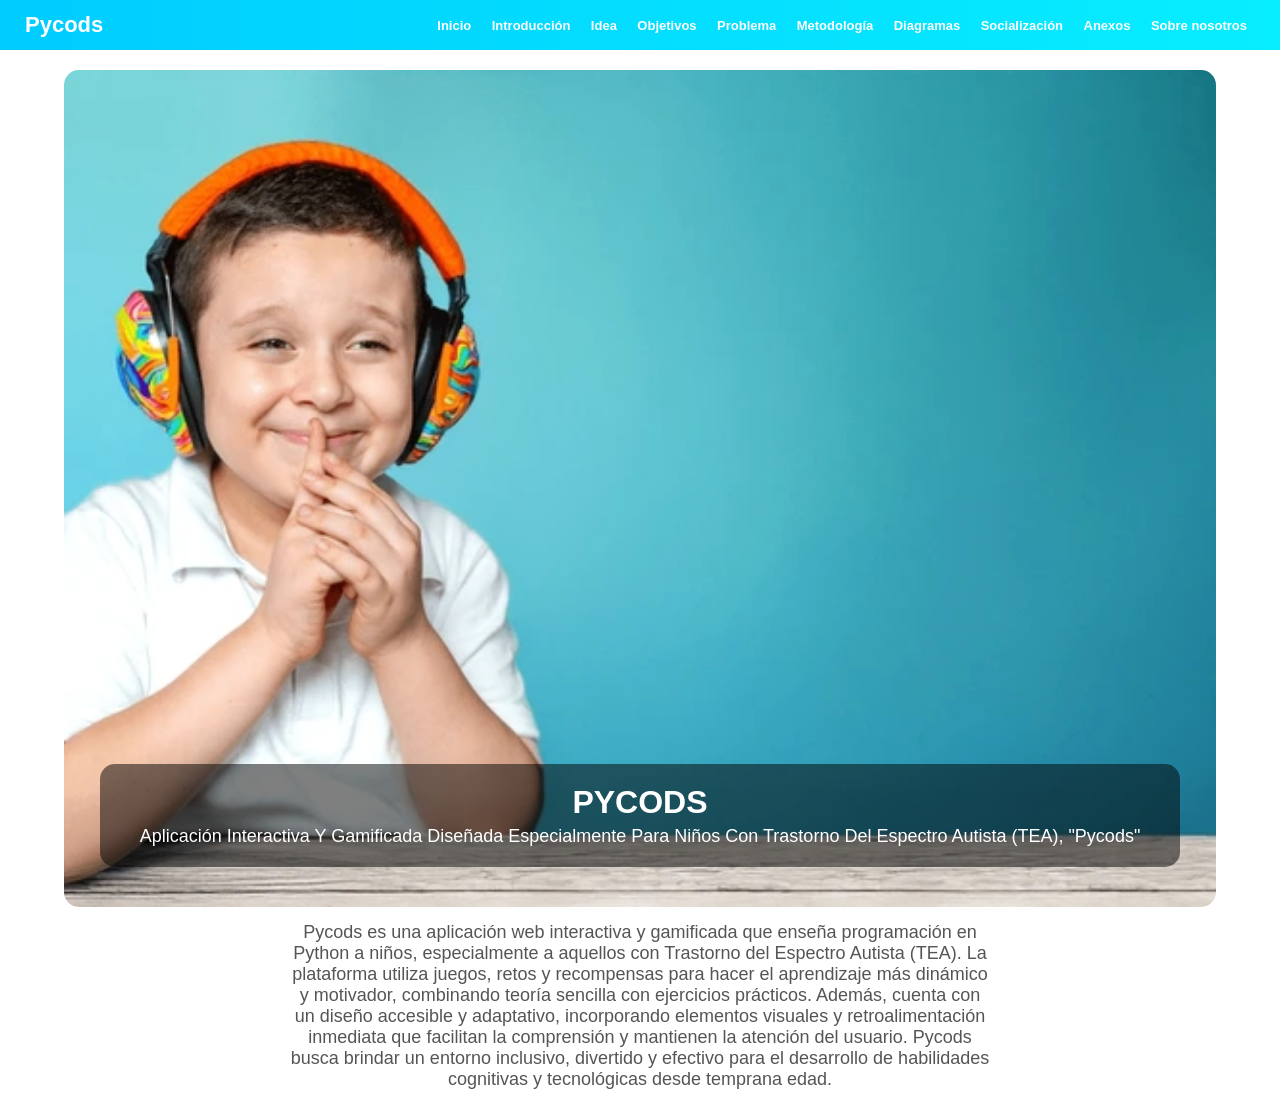
<file: index.html>
<!DOCTYPE html>
<html lang="es">
<head>
    <meta charset="UTF-8">
    <title>Pycods - Actores</title>
    <link rel="stylesheet" href="style.css">
</head>

<body>

<!-- NAVBAR -->
<header class="navbar">
    <div class="logo">Pycods</div>
    <nav class="menu">
        <a href="index.html">Inicio</a>
        <a href="introduccion.html">Introducción</a>
        <a href="ideainv.html">Idea</a>
        <a href="objetivos.html">Objetivos</a>
        <a href="problema.html">Problema</a>
        <a href="metodologia.html">Metodología</a>
        <a href="diagramas.html">Diagramas</a>
        <a href="socializacion.html">Socialización</a>
        <a href="anexos.html">Anexos</a>
        <a href="sobre.html">Sobre nosotros</a>
    </nav>
</header>

<!-- BANNER PRINCIPAL -->
<section class="banner">
    <img src="niños.png" class="img-banner">
    <div class="texto-banner">
        <h1>PYCODS</h1>
        <p>Aplicación Interactiva Y Gamificada Diseñada Especialmente Para Niños Con
            Trastorno Del Espectro Autista (TEA), "Pycods"
        </p>
    </div>
</section>

<!-- TEXTO INFERIOR -->
<section class="descripcion">
    <p>
        Pycods es una aplicación web interactiva y gamificada que enseña programación en Python a niños, especialmente a aquellos con Trastorno del Espectro Autista (TEA). La plataforma utiliza juegos, retos y recompensas para hacer el aprendizaje más dinámico y motivador, combinando teoría sencilla con ejercicios prácticos.
        Además, cuenta con un diseño accesible y adaptativo, incorporando elementos visuales y retroalimentación inmediata que facilitan la comprensión y mantienen la atención del usuario. Pycods busca brindar un entorno inclusivo, divertido y efectivo para el desarrollo de habilidades cognitivas y tecnológicas desde temprana edad.
    </p>
</section>

</body>
</html>
</file>
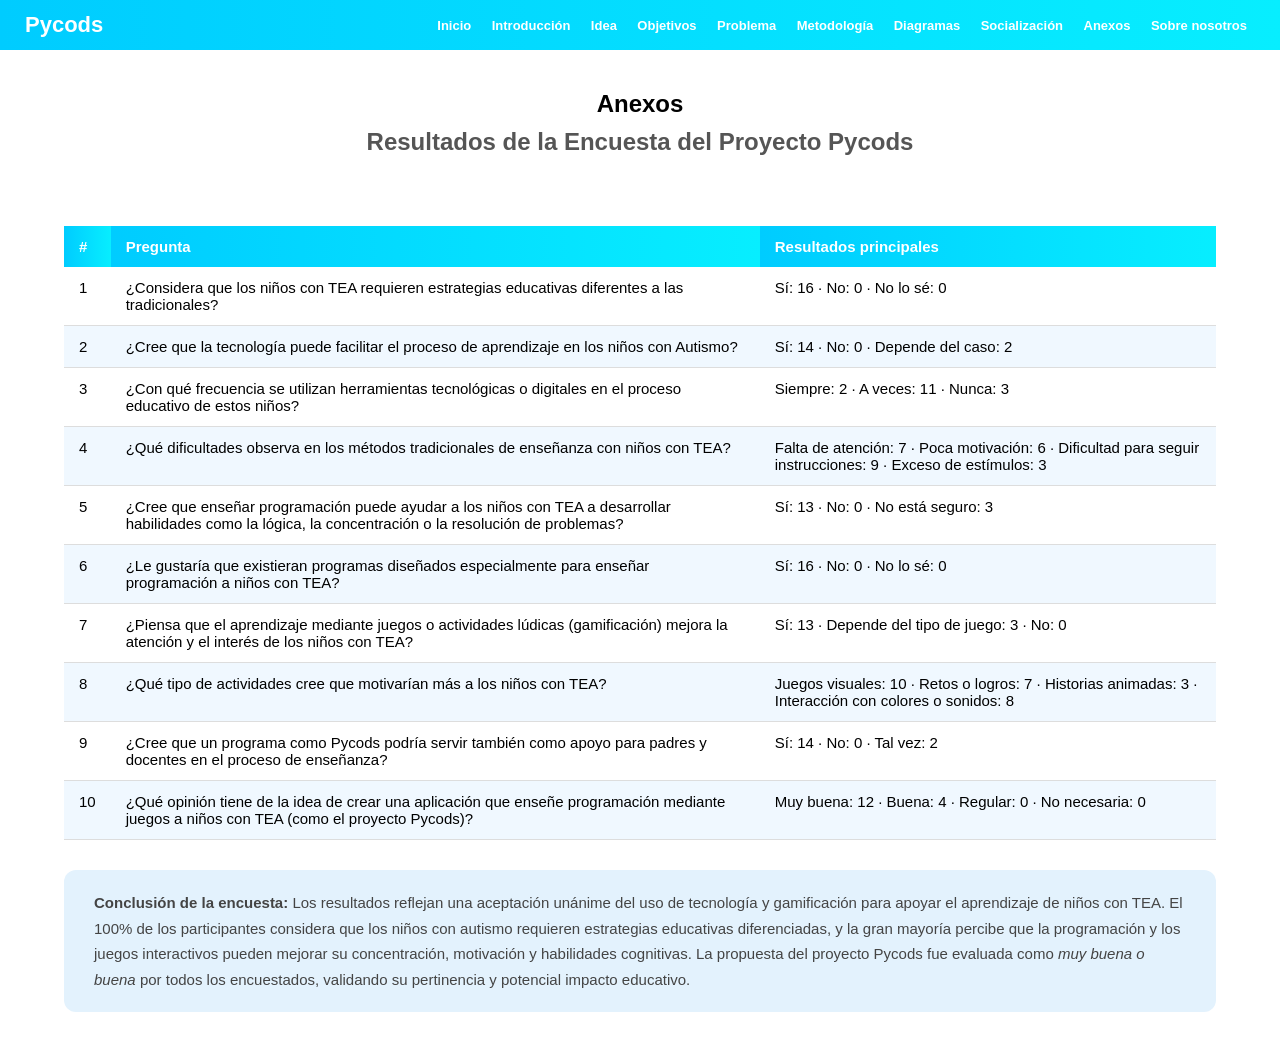
<file: anexos.html>
<!DOCTYPE html>
<html lang="es">
<head>
<meta charset="UTF-8">
<title>Anexos - Pycods</title>
<link rel="stylesheet" href="style.css">
<style>
    .tabla-encuesta {
        width: 90%;
        margin: 30px auto;
        border-collapse: collapse;
        font-size: 15px;
    }
    .tabla-encuesta th {
        background: linear-gradient(90deg, #00ccff, #07eeff);
        color: white;
        padding: 12px 15px;
        text-align: left;
    }
    .tabla-encuesta td {
        padding: 12px 15px;
        border-bottom: 1px solid #ddd;
        vertical-align: top;
    }
    .tabla-encuesta tr:nth-child(even) {
        background: #f0f8ff;
    }
    .tabla-encuesta tr:hover {
        background: #e3f2fd;
    }
    .conclusion-encuesta {
        width: 90%;
        margin: 20px auto 40px;
        background: #e3f2fd;
        border-radius: 12px;
        padding: 20px 30px;
        font-size: 15px;
        color: #444;
        line-height: 1.7;
    }
</style>
</head>

<body>

<header class="navbar">
    <div class="logo">Pycods</div>
    <nav class="menu">
        <a href="index.html">Inicio</a>
        <a href="introduccion.html">Introducción</a>
        <a href="ideainv.html">Idea</a>
        <a href="objetivos.html">Objetivos</a>
        <a href="problema.html">Problema</a>
        <a href="metodologia.html">Metodología</a>
        <a href="diagramas.html">Diagramas</a>
        <a href="socializacion.html">Socialización</a>
        <a href="anexos.html">Anexos</a>
        <a href="sobre.html">Sobre nosotros</a>
    </nav>
</header>

<section class="contenido">
    <h1>Anexos</h1>
    <h2 style="margin-top:10px; color:#555;">Resultados de la Encuesta del Proyecto Pycods</h2>
</section>

<table class="tabla-encuesta">
    <thead>
        <tr>
            <th>#</th>
            <th>Pregunta</th>
            <th>Resultados principales</th>
        </tr>
    </thead>
    <tbody>
        <tr>
            <td>1</td>
            <td>¿Considera que los niños con TEA requieren estrategias educativas diferentes a las tradicionales?</td>
            <td>Sí: 16 · No: 0 · No lo sé: 0</td>
        </tr>
        <tr>
            <td>2</td>
            <td>¿Cree que la tecnología puede facilitar el proceso de aprendizaje en los niños con Autismo?</td>
            <td>Sí: 14 · No: 0 · Depende del caso: 2</td>
        </tr>
        <tr>
            <td>3</td>
            <td>¿Con qué frecuencia se utilizan herramientas tecnológicas o digitales en el proceso educativo de estos niños?</td>
            <td>Siempre: 2 · A veces: 11 · Nunca: 3</td>
        </tr>
        <tr>
            <td>4</td>
            <td>¿Qué dificultades observa en los métodos tradicionales de enseñanza con niños con TEA?</td>
            <td>Falta de atención: 7 · Poca motivación: 6 · Dificultad para seguir instrucciones: 9 · Exceso de estímulos: 3</td>
        </tr>
        <tr>
            <td>5</td>
            <td>¿Cree que enseñar programación puede ayudar a los niños con TEA a desarrollar habilidades como la lógica, la concentración o la resolución de problemas?</td>
            <td>Sí: 13 · No: 0 · No está seguro: 3</td>
        </tr>
        <tr>
            <td>6</td>
            <td>¿Le gustaría que existieran programas diseñados especialmente para enseñar programación a niños con TEA?</td>
            <td>Sí: 16 · No: 0 · No lo sé: 0</td>
        </tr>
        <tr>
            <td>7</td>
            <td>¿Piensa que el aprendizaje mediante juegos o actividades lúdicas (gamificación) mejora la atención y el interés de los niños con TEA?</td>
            <td>Sí: 13 · Depende del tipo de juego: 3 · No: 0</td>
        </tr>
        <tr>
            <td>8</td>
            <td>¿Qué tipo de actividades cree que motivarían más a los niños con TEA?</td>
            <td>Juegos visuales: 10 · Retos o logros: 7 · Historias animadas: 3 · Interacción con colores o sonidos: 8</td>
        </tr>
        <tr>
            <td>9</td>
            <td>¿Cree que un programa como Pycods podría servir también como apoyo para padres y docentes en el proceso de enseñanza?</td>
            <td>Sí: 14 · No: 0 · Tal vez: 2</td>
        </tr>
        <tr>
            <td>10</td>
            <td>¿Qué opinión tiene de la idea de crear una aplicación que enseñe programación mediante juegos a niños con TEA (como el proyecto Pycods)?</td>
            <td>Muy buena: 12 · Buena: 4 · Regular: 0 · No necesaria: 0</td>
        </tr>
    </tbody>
</table>

<div class="conclusion-encuesta">
    <strong>Conclusión de la encuesta:</strong> Los resultados reflejan una aceptación unánime del uso de tecnología y gamificación para apoyar el aprendizaje de niños con TEA. El 100% de los participantes considera que los niños con autismo requieren estrategias educativas diferenciadas, y la gran mayoría percibe que la programación y los juegos interactivos pueden mejorar su concentración, motivación y habilidades cognitivas. La propuesta del proyecto Pycods fue evaluada como <em>muy buena o buena</em> por todos los encuestados, validando su pertinencia y potencial impacto educativo.
</div>

</body>
</html>
</file>
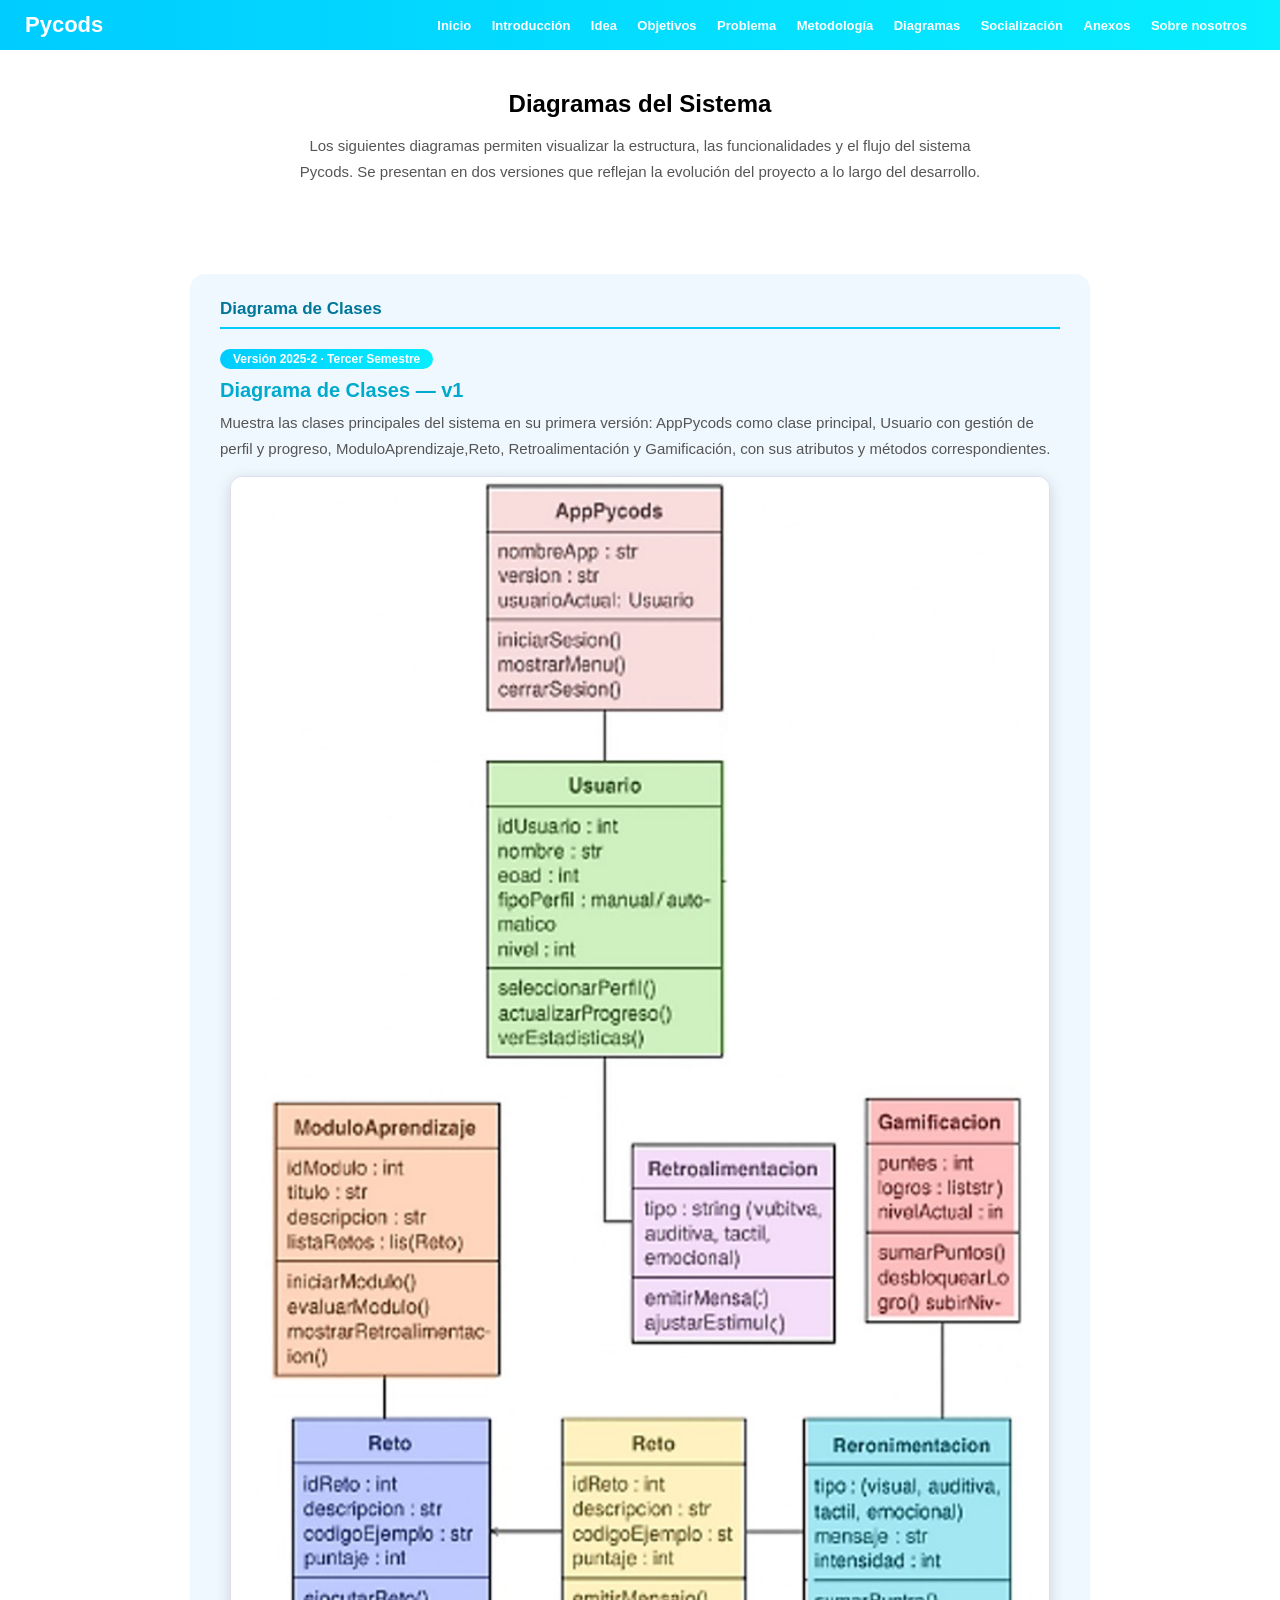
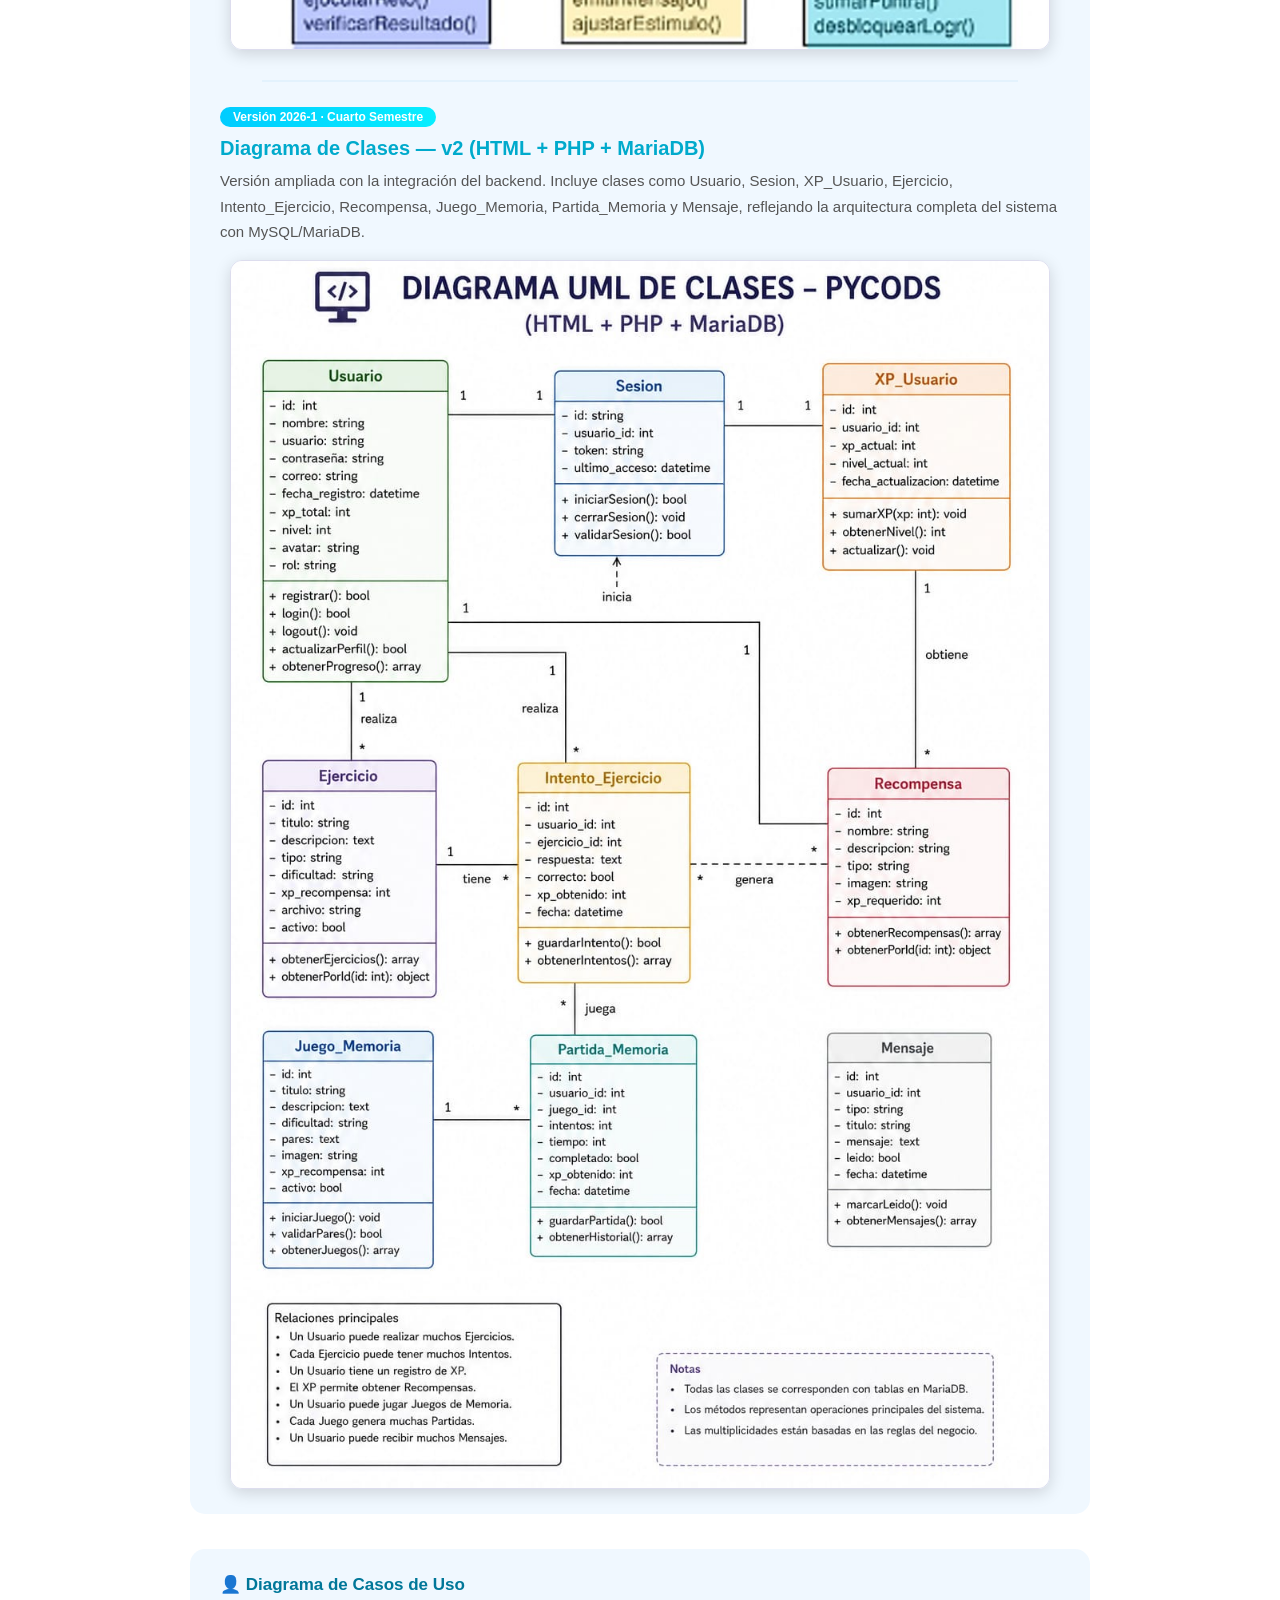
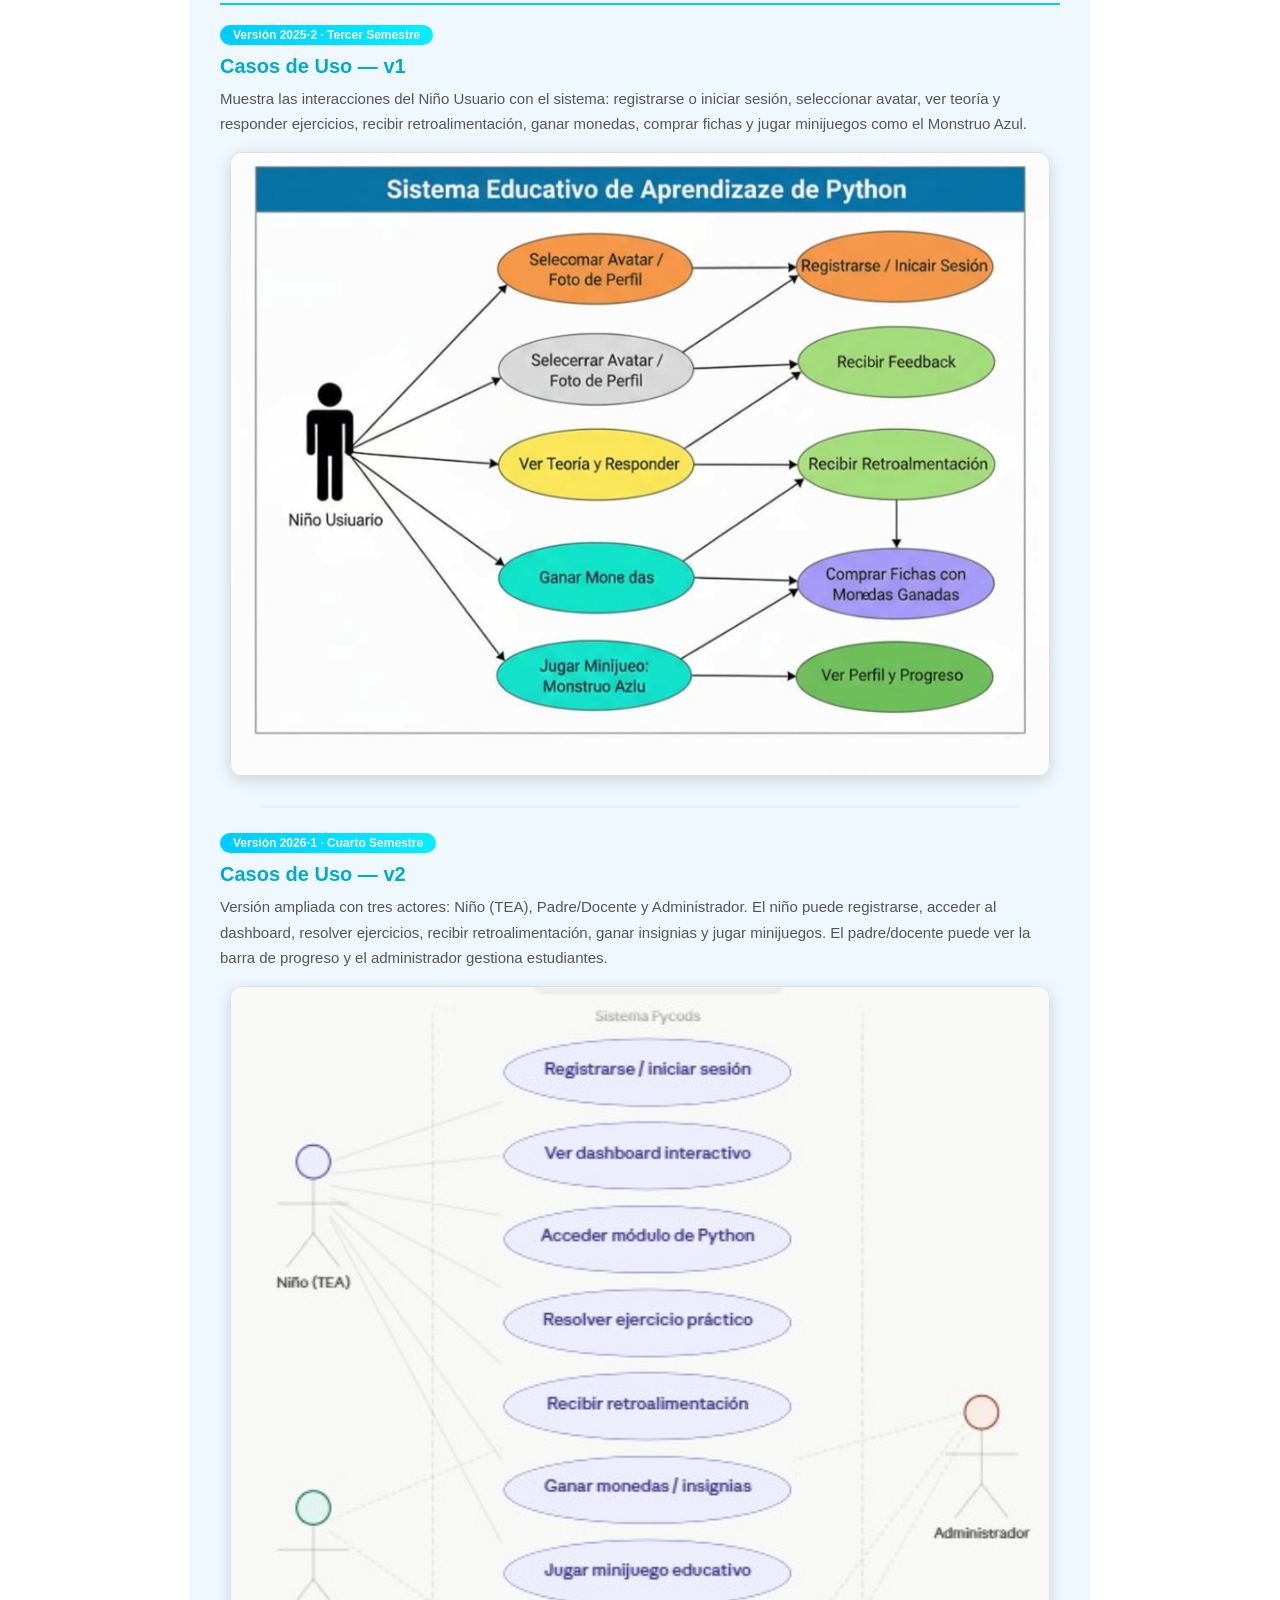
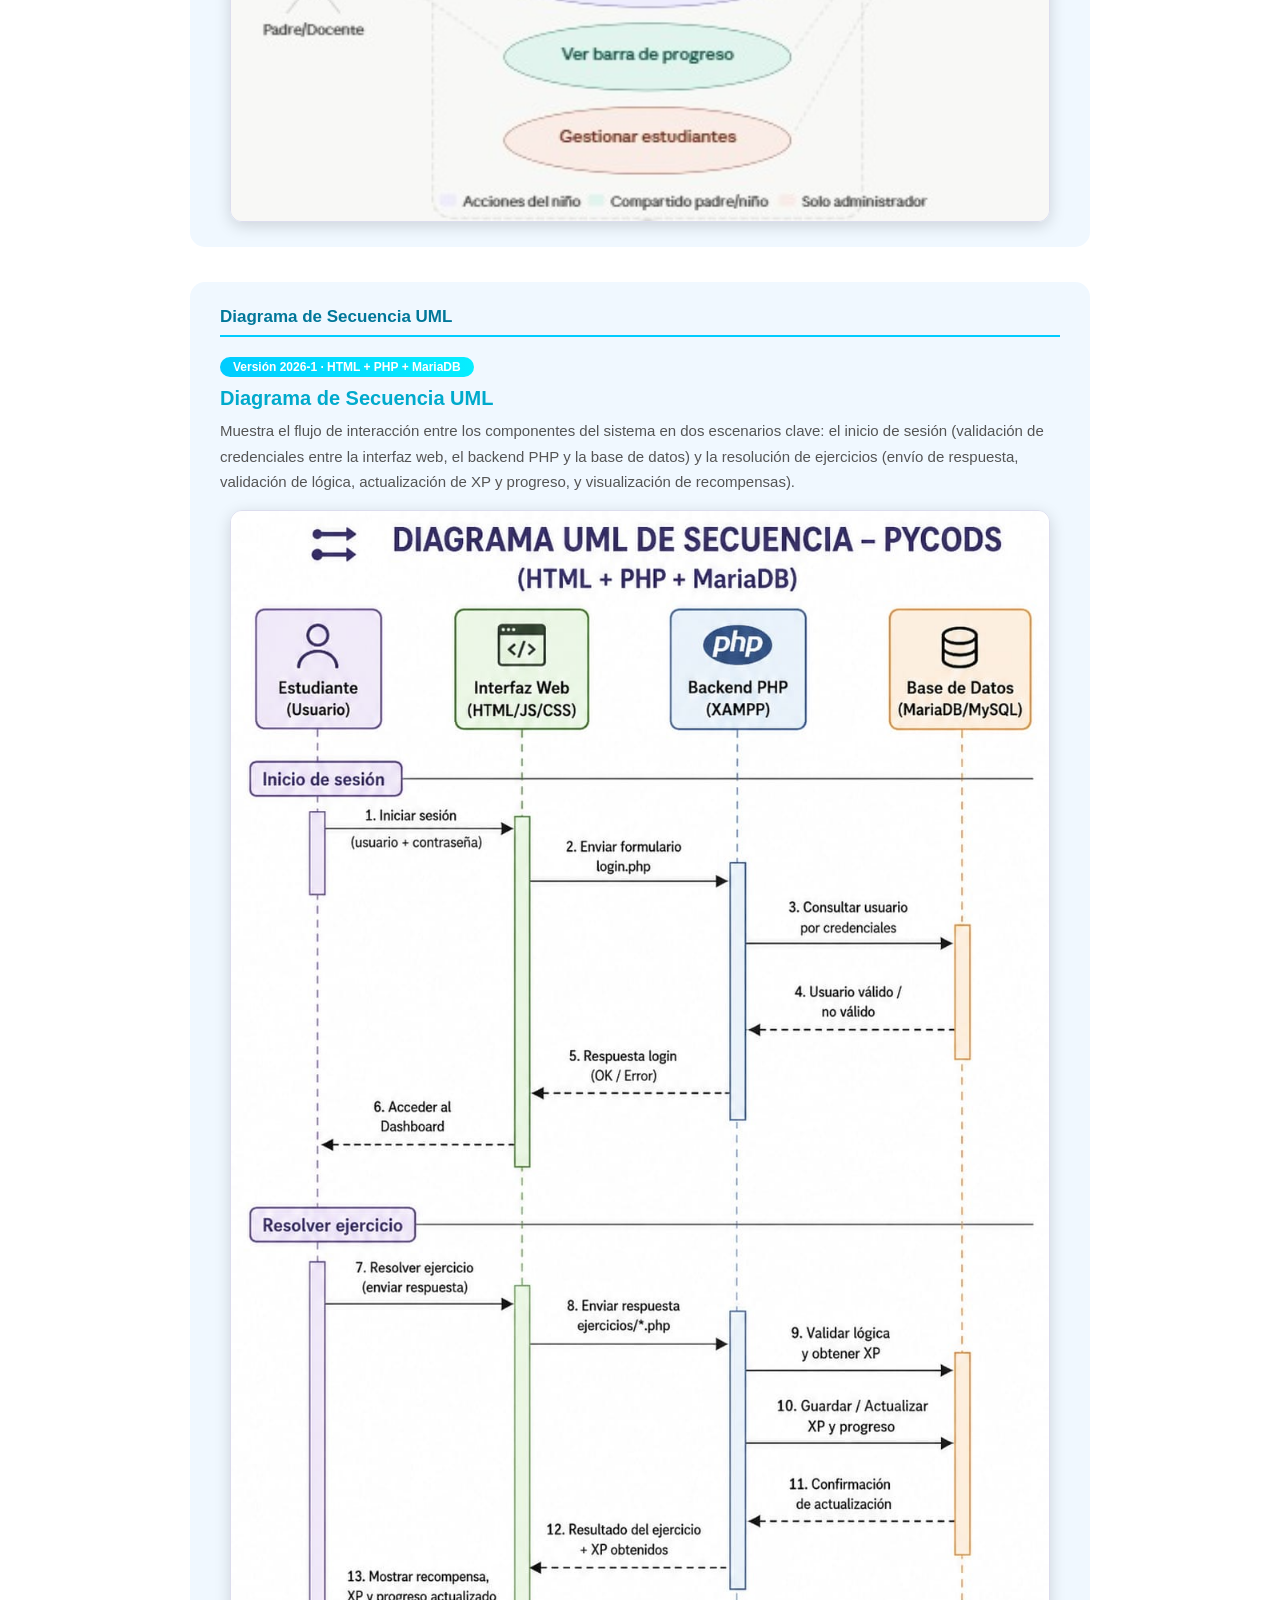
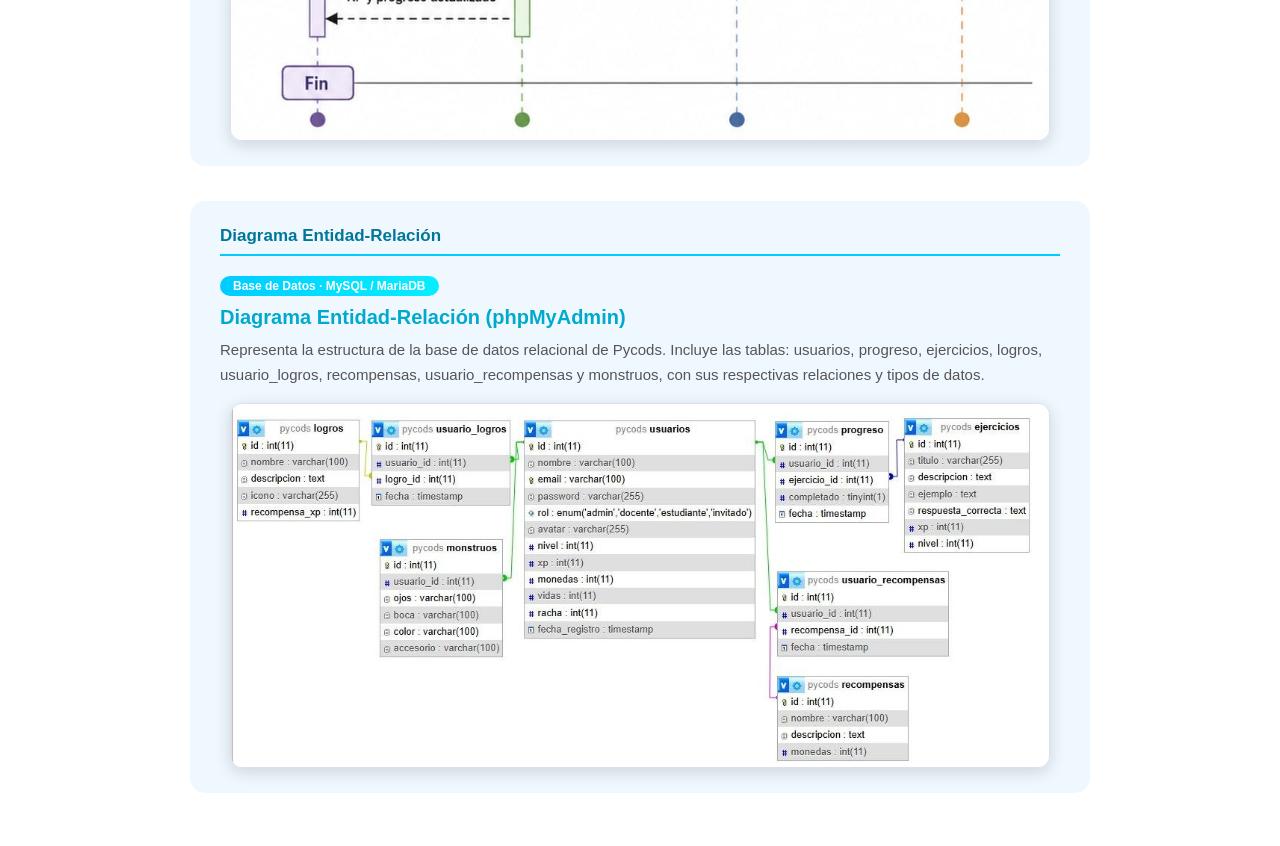
<file: diagramas.html>
<!DOCTYPE html>
<html lang="es">
<head>
<meta charset="UTF-8">
<title>Diagramas - Pycods</title>
<link rel="stylesheet" href="style.css">
<style>
    .seccion-diagrama {
        width: 90%;
        max-width: 900px;
        margin: 40px auto;
    }
    .seccion-diagrama h2 {
        color: #00aacc;
        font-size: 20px;
        margin-bottom: 8px;
    }
    .seccion-diagrama p {
        color: #555;
        font-size: 15px;
        line-height: 1.7;
        margin-bottom: 15px;
    }
    .badge-version {
        display: inline-block;
        background: linear-gradient(90deg, #00ccff, #07eeff);
        color: white;
        font-size: 12px;
        font-weight: bold;
        padding: 3px 13px;
        border-radius: 20px;
        margin-bottom: 10px;
    }
    .img-diagrama {
        display: block;
        width: 100%;
        max-width: 820px;
        margin: 10px auto 0;
        border-radius: 12px;
        box-shadow: 0 4px 16px rgba(0,0,0,0.15);
        border: 1px solid #dde;
    }
    .separador {
        width: 90%;
        max-width: 900px;
        margin: 10px auto;
        border: none;
        border-top: 2px solid #e3f2fd;
    }
    .grupo-version {
        background: #f0f8ff;
        border-radius: 15px;
        padding: 25px 30px;
        width: 90%;
        max-width: 900px;
        margin: 35px auto;
    }
    .grupo-version h3 {
        color: #007799;
        font-size: 17px;
        margin-bottom: 20px;
        border-bottom: 2px solid #00ccff;
        padding-bottom: 8px;
    }
</style>
</head>

<body>

<header class="navbar">
    <div class="logo">Pycods</div>
    <nav class="menu">
        <a href="index.html">Inicio</a>
        <a href="introduccion.html">Introducción</a>
        <a href="ideainv.html">Idea</a>
        <a href="objetivos.html">Objetivos</a>
        <a href="problema.html">Problema</a>
        <a href="metodologia.html">Metodología</a>
        <a href="diagramas.html">Diagramas</a>
        <a href="socializacion.html">Socialización</a>
        <a href="anexos.html">Anexos</a>
        <a href="sobre.html">Sobre nosotros</a>
    </nav>
</header>

<section class="contenido">
    <h1>Diagramas del Sistema</h1>
    <p style="max-width:700px; margin:15px auto; color:#555; font-size:15px; line-height:1.7;">
        Los siguientes diagramas permiten visualizar la estructura, las funcionalidades y el flujo del sistema Pycods. Se presentan en dos versiones que reflejan la evolución del proyecto a lo largo del desarrollo.
    </p>
</section>

<!-- DIAGRAMA DE CLASES -->
<div class="grupo-version">
    <h3>Diagrama de Clases</h3>

    <div class="seccion-diagrama" style="width:100%; margin: 0 0 30px 0;">
        <span class="badge-version">Versión 2025-2 · Tercer Semestre</span>
        <h2>Diagrama de Clases — v1</h2>
        <p>
            Muestra las clases principales del sistema en su primera versión: AppPycods como clase principal, Usuario con gestión de perfil y progreso, ModuloAprendizaje,Reto, Retroalimentación y Gamificación, con sus atributos y métodos correspondientes.
        </p>
        <img src="diagramaclasesv1.jpg" class="img-diagrama" alt="Diagrama de clases Pycods versión 2025-2">
    </div>

    <hr class="separador">

    <div class="seccion-diagrama" style="width:100%; margin: 25px 0 0 0;">
        <span class="badge-version">Versión 2026-1 · Cuarto Semestre</span>
        <h2>Diagrama de Clases — v2 (HTML + PHP + MariaDB)</h2>
        <p>
            Versión ampliada con la integración del backend. Incluye clases como Usuario, Sesion, XP_Usuario, Ejercicio, Intento_Ejercicio, Recompensa, Juego_Memoria, Partida_Memoria y Mensaje, reflejando la arquitectura completa del sistema con MySQL/MariaDB.
        </p>
        <img src="diagramaclasesv2.jpg" class="img-diagrama" alt="Diagrama de clases Pycods versión 2026-1">
    </div>
</div>

<!-- DIAGRAMA DE CASOS DE USO -->
<div class="grupo-version">
    <h3>👤 Diagrama de Casos de Uso</h3>

    <div class="seccion-diagrama" style="width:100%; margin: 0 0 30px 0;">
        <span class="badge-version">Versión 2025-2 · Tercer Semestre</span>
        <h2>Casos de Uso — v1</h2>
        <p>
            Muestra las interacciones del Niño Usuario con el sistema: registrarse o iniciar sesión, seleccionar avatar, ver teoría y responder ejercicios, recibir retroalimentación, ganar monedas, comprar fichas y jugar minijuegos como el Monstruo Azul.
        </p>
        <img src="diagramacasosv1.jpg" class="img-diagrama" alt="Diagrama de casos de uso Pycods versión 2025-2">
    </div>

    <hr class="separador">

    <div class="seccion-diagrama" style="width:100%; margin: 25px 0 0 0;">
        <span class="badge-version">Versión 2026-1 · Cuarto Semestre</span>
        <h2>Casos de Uso — v2</h2>
        <p>
            Versión ampliada con tres actores: Niño (TEA), Padre/Docente y Administrador. El niño puede registrarse, acceder al dashboard, resolver ejercicios, recibir retroalimentación, ganar insignias y jugar minijuegos. El padre/docente puede ver la barra de progreso y el administrador gestiona estudiantes.
        </p>
        <img src="diagramausosv2.jpg" class="img-diagrama" alt="Diagrama de casos de uso Pycods versión 2026-1">
    </div>
</div>

<!-- DIAGRAMA DE SECUENCIA -->
<div class="grupo-version">
    <h3>Diagrama de Secuencia UML</h3>

    <div class="seccion-diagrama" style="width:100%; margin: 0;">
        <span class="badge-version">Versión 2026-1 · HTML + PHP + MariaDB</span>
        <h2>Diagrama de Secuencia UML</h2>
        <p>
            Muestra el flujo de interacción entre los componentes del sistema en dos escenarios clave: el inicio de sesión (validación de credenciales entre la interfaz web, el backend PHP y la base de datos) y la resolución de ejercicios (envío de respuesta, validación de lógica, actualización de XP y progreso, y visualización de recompensas).
        </p>
        <img src="diagramauml.jpg" class="img-diagrama" alt="Diagrama de secuencia UML Pycods">
    </div>
</div>

<!-- DIAGRAMA ER -->
<div class="grupo-version">
    <h3>Diagrama Entidad-Relación</h3>

    <div class="seccion-diagrama" style="width:100%; margin: 0;">
        <span class="badge-version">Base de Datos · MySQL / MariaDB</span>
        <h2>Diagrama Entidad-Relación (phpMyAdmin)</h2>
        <p>
            Representa la estructura de la base de datos relacional de Pycods. Incluye las tablas: usuarios, progreso, ejercicios, logros, usuario_logros, recompensas, usuario_recompensas y monstruos, con sus respectivas relaciones y tipos de datos.
        </p>
        <img src="diagrama_er.png" class="img-diagrama" alt="Diagrama Entidad-Relación Pycods phpMyAdmin">
    </div>
</div>

<br>

</body>
</html>
</file>
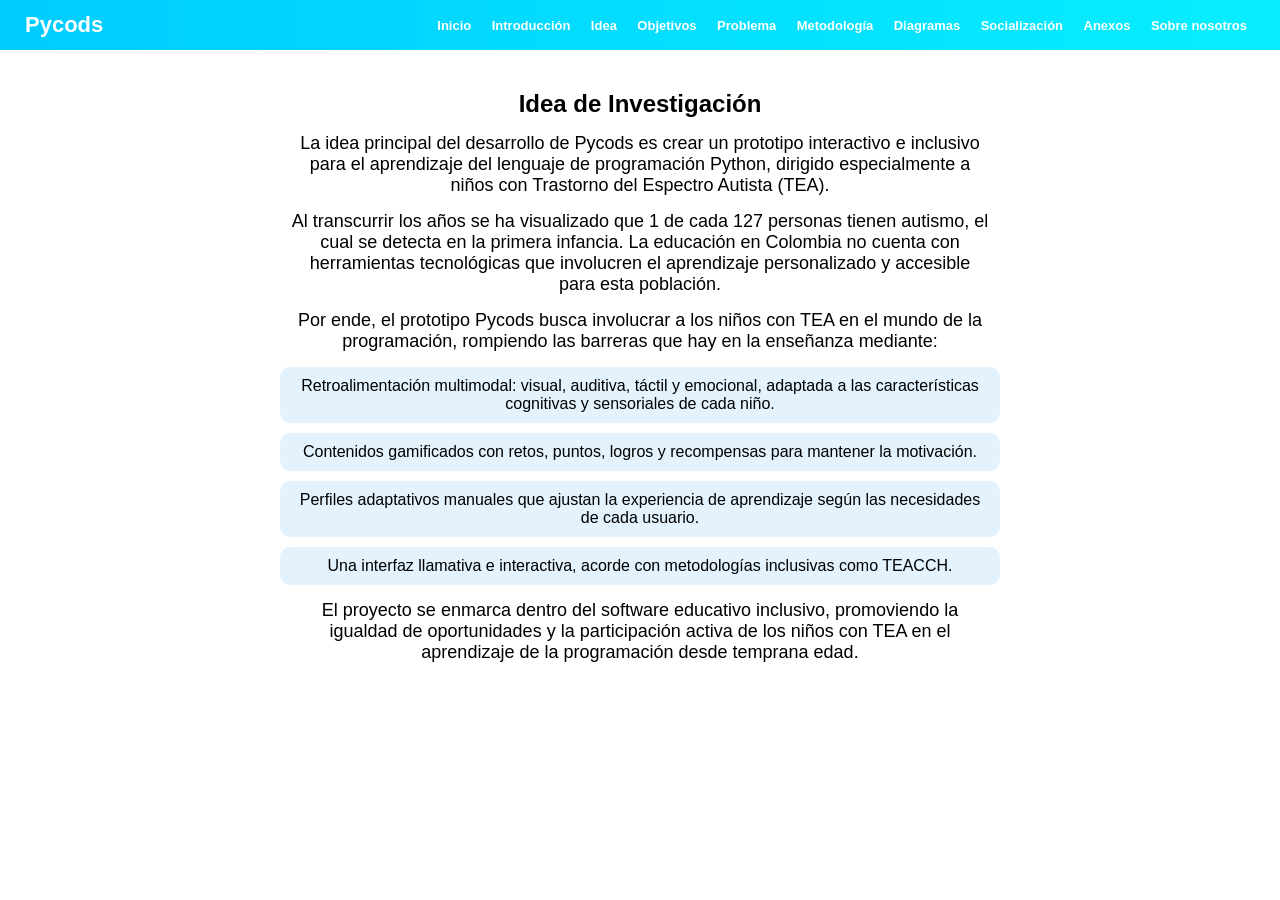
<file: ideainv.html>
<!DOCTYPE html>
<html lang="es">
<head>
<meta charset="UTF-8">
<title>Idea de Investigación - Pycods</title>
<link rel="stylesheet" href="style.css">
</head>

<body>

<header class="navbar">
    <div class="logo">Pycods</div>
    <nav class="menu">
        <a href="index.html">Inicio</a>
        <a href="introduccion.html">Introducción</a>
        <a href="ideainv.html">Idea</a>
        <a href="objetivos.html">Objetivos</a>
        <a href="problema.html">Problema</a>
        <a href="metodologia.html">Metodología</a>
        <a href="diagramas.html">Diagramas</a>
        <a href="socializacion.html">Socialización</a>
        <a href="anexos.html">Anexos</a>
        <a href="sobre.html">Sobre nosotros</a>
    </nav>
</header>

<section class="contenido">
    <h1>Idea de Investigación</h1>

    <p>
        La idea principal del desarrollo de Pycods es crear un prototipo interactivo e inclusivo para el aprendizaje del lenguaje de programación Python, dirigido especialmente a niños con Trastorno del Espectro Autista (TEA).
    </p>

    <p>
        Al transcurrir los años se ha visualizado que 1 de cada 127 personas tienen autismo, el cual se detecta en la primera infancia. La educación en Colombia no cuenta con herramientas tecnológicas que involucren el aprendizaje personalizado y accesible para esta población.
    </p>

    <p>
        Por ende, el prototipo Pycods busca involucrar a los niños con TEA en el mundo de la programación, rompiendo las barreras que hay en la enseñanza mediante:
    </p>

    <ul>
        <li>Retroalimentación multimodal: visual, auditiva, táctil y emocional, adaptada a las características cognitivas y sensoriales de cada niño.</li>
        <li>Contenidos gamificados con retos, puntos, logros y recompensas para mantener la motivación.</li>
        <li>Perfiles adaptativos manuales que ajustan la experiencia de aprendizaje según las necesidades de cada usuario.</li>
        <li>Una interfaz llamativa e interactiva, acorde con metodologías inclusivas como TEACCH.</li>
    </ul>

    <p>
        El proyecto se enmarca dentro del software educativo inclusivo, promoviendo la igualdad de oportunidades y la participación activa de los niños con TEA en el aprendizaje de la programación desde temprana edad.
    </p>
</section>

</body>
</html>
</file>
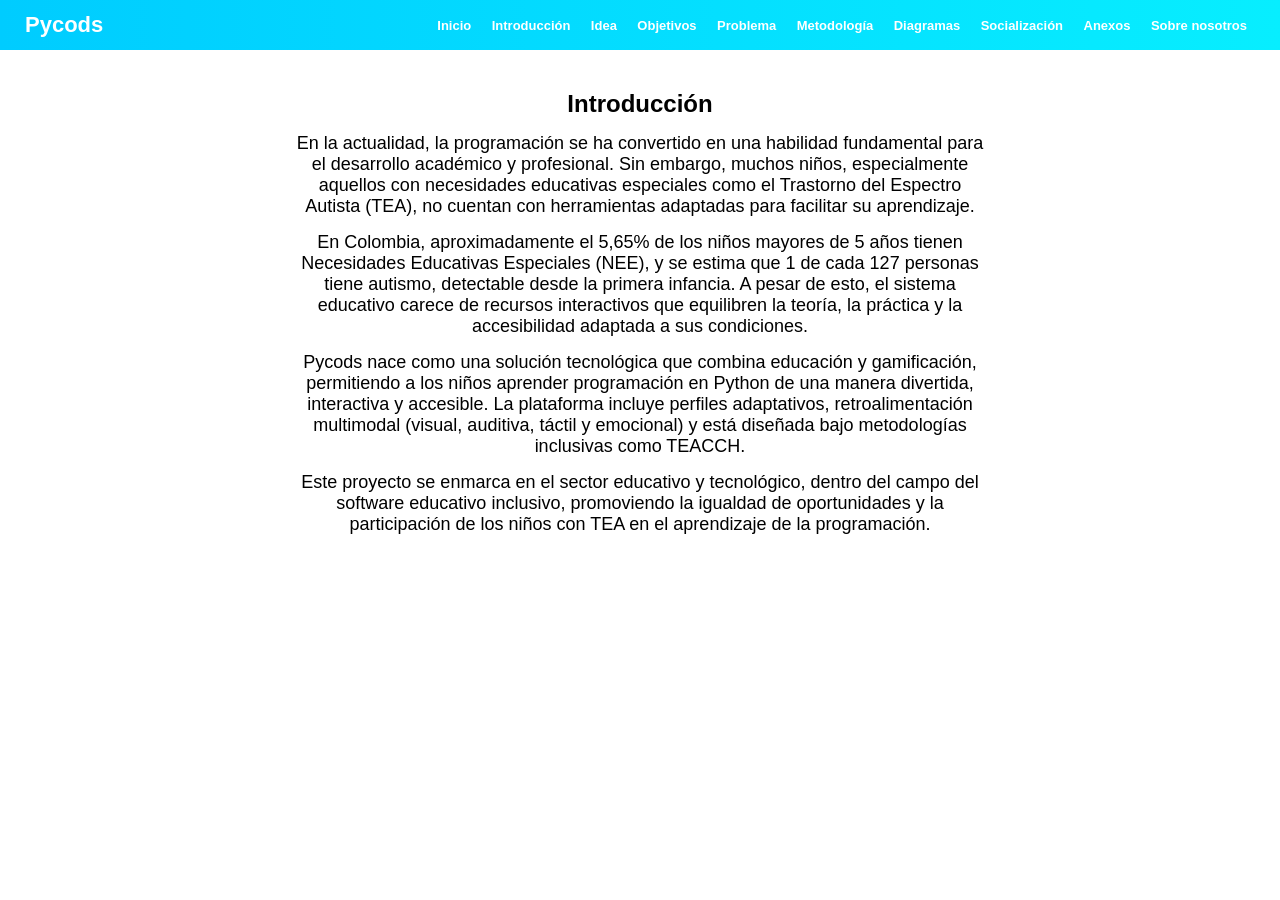
<file: introduccion.html>
<!DOCTYPE html>
<html lang="es">
<head>
<meta charset="UTF-8">
<title>Introducción - Pycods</title>
<link rel="stylesheet" href="style.css">
</head>

<body>

<header class="navbar">
    <div class="logo">Pycods</div>
    <nav class="menu">
        <a href="index.html">Inicio</a>
        <a href="introduccion.html">Introducción</a>
        <a href="ideainv.html">Idea</a>
        <a href="objetivos.html">Objetivos</a>
        <a href="problema.html">Problema</a>
        <a href="metodologia.html">Metodología</a>
        <a href="diagramas.html">Diagramas</a>
        <a href="socializacion.html">Socialización</a>
        <a href="anexos.html">Anexos</a>
        <a href="sobre.html">Sobre nosotros</a>
    </nav>
</header>

<section class="contenido">
    <h1>Introducción</h1>

    <p>
        En la actualidad, la programación se ha convertido en una habilidad fundamental para el desarrollo académico y profesional. Sin embargo, muchos niños, especialmente aquellos con necesidades educativas especiales como el Trastorno del Espectro Autista (TEA), no cuentan con herramientas adaptadas para facilitar su aprendizaje.
    </p>

    <p>
        En Colombia, aproximadamente el 5,65% de los niños mayores de 5 años tienen Necesidades Educativas Especiales (NEE), y se estima que 1 de cada 127 personas tiene autismo, detectable desde la primera infancia. A pesar de esto, el sistema educativo carece de recursos interactivos que equilibren la teoría, la práctica y la accesibilidad adaptada a sus condiciones.
    </p>

    <p>
        Pycods nace como una solución tecnológica que combina educación y gamificación, permitiendo a los niños aprender programación en Python de una manera divertida, interactiva y accesible. La plataforma incluye perfiles adaptativos, retroalimentación multimodal (visual, auditiva, táctil y emocional) y está diseñada bajo metodologías inclusivas como TEACCH.
    </p>

    <p>
        Este proyecto se enmarca en el sector educativo y tecnológico, dentro del campo del software educativo inclusivo, promoviendo la igualdad de oportunidades y la participación de los niños con TEA en el aprendizaje de la programación.
    </p>
</section>

</body>
</html>
</file>
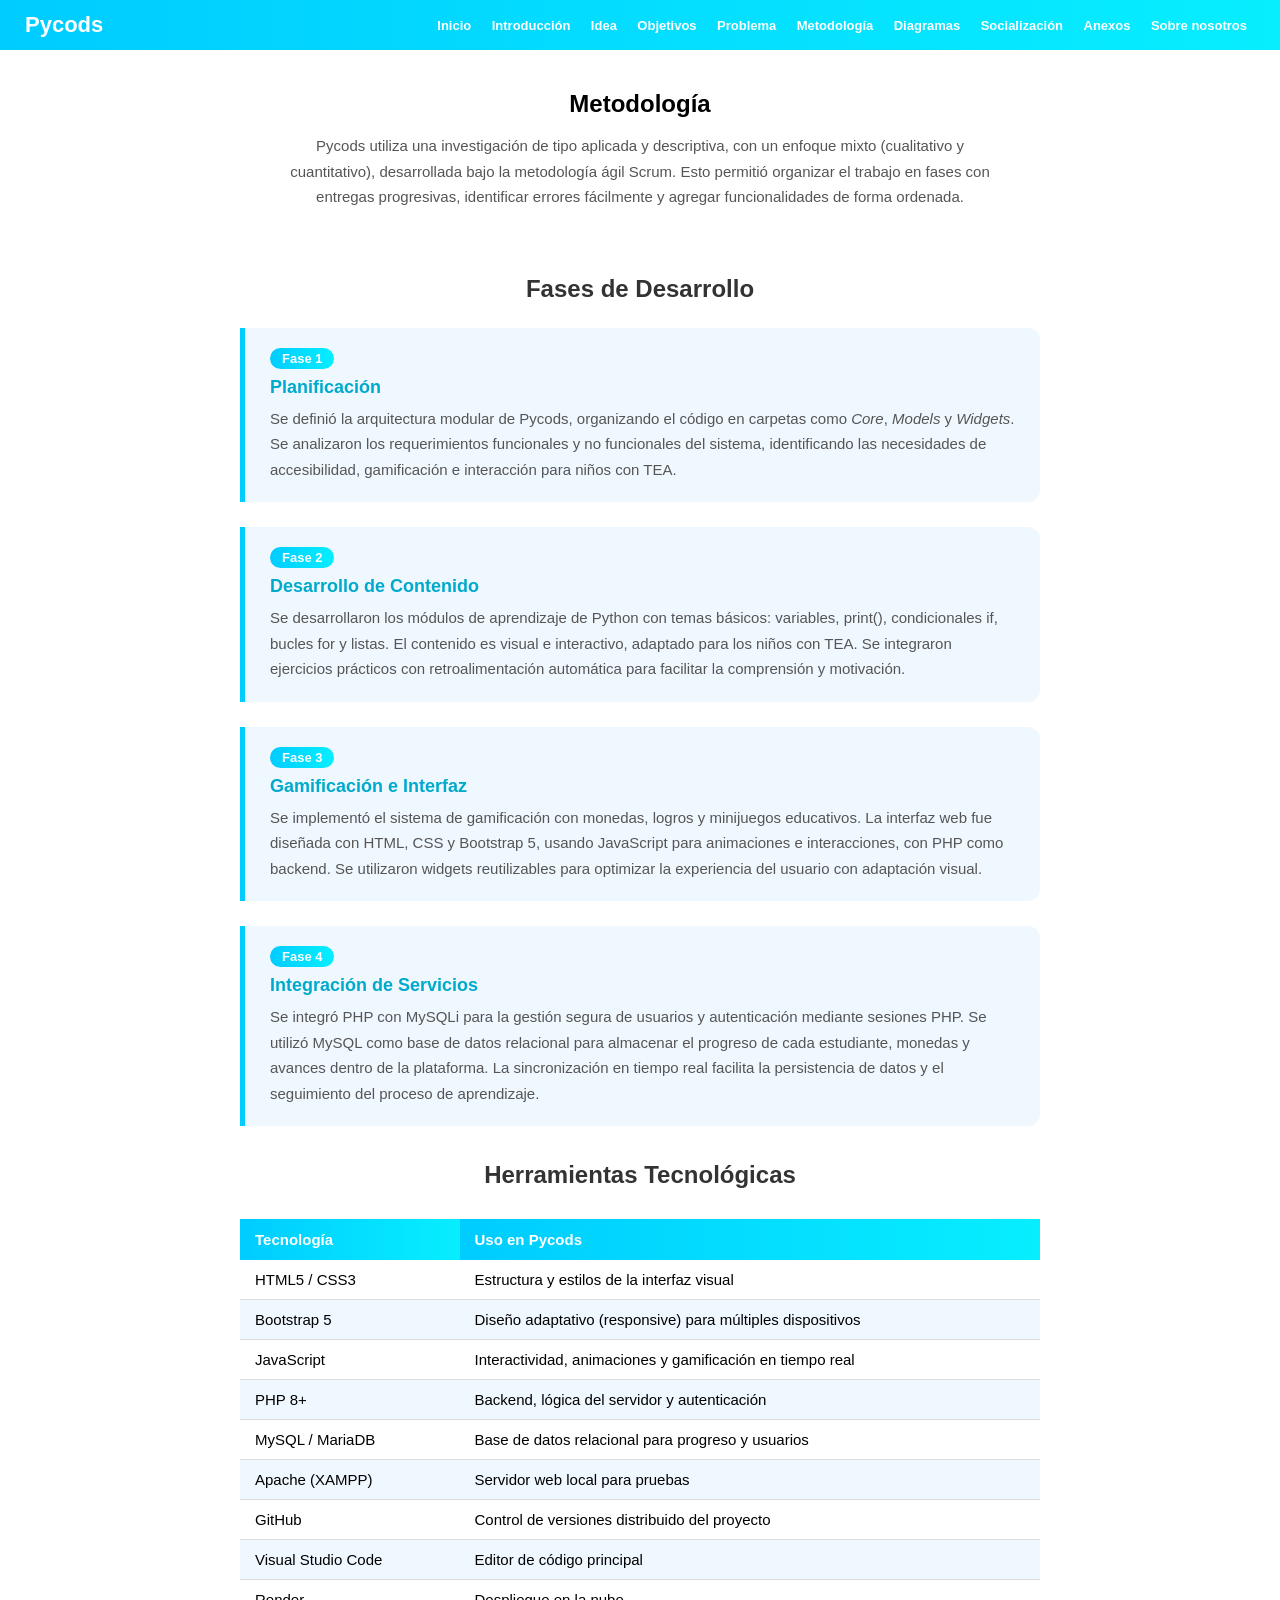
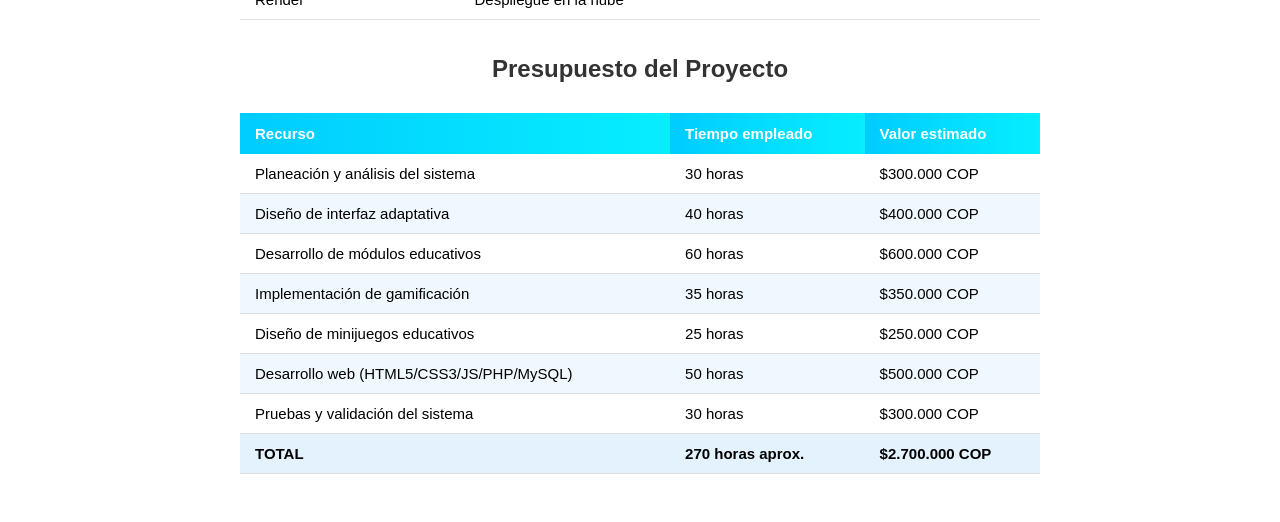
<file: metodologia.html>
<!DOCTYPE html>
<html lang="es">
<head>
<meta charset="UTF-8">
<title>Metodología - Pycods</title>
<link rel="stylesheet" href="style.css">
<style>
    .fase {
        width: 90%;
        max-width: 800px;
        margin: 25px auto;
        background: #f0f8ff;
        border-left: 5px solid #00ccff;
        border-radius: 0 12px 12px 0;
        padding: 20px 25px;
    }
    .fase h3 {
        color: #00aacc;
        margin-bottom: 8px;
        font-size: 18px;
    }
    .fase p {
        color: #555;
        font-size: 15px;
        line-height: 1.7;
    }
    .numero-fase {
        display: inline-block;
        background: linear-gradient(90deg, #00ccff, #07eeff);
        color: white;
        font-weight: bold;
        font-size: 13px;
        padding: 3px 12px;
        border-radius: 20px;
        margin-bottom: 8px;
    }
    .tabla-tech {
        width: 90%;
        max-width: 800px;
        margin: 30px auto;
        border-collapse: collapse;
        font-size: 15px;
    }
    .tabla-tech th {
        background: linear-gradient(90deg, #00ccff, #07eeff);
        color: white;
        padding: 12px 15px;
        text-align: left;
    }
    .tabla-tech td {
        padding: 11px 15px;
        border-bottom: 1px solid #ddd;
    }
    .tabla-tech tr:nth-child(even) {
        background: #f0f8ff;
    }
    .tabla-presupuesto {
        width: 90%;
        max-width: 800px;
        margin: 30px auto;
        border-collapse: collapse;
        font-size: 15px;
    }
    .tabla-presupuesto th {
        background: linear-gradient(90deg, #00ccff, #07eeff);
        color: white;
        padding: 12px 15px;
        text-align: left;
    }
    .tabla-presupuesto td {
        padding: 11px 15px;
        border-bottom: 1px solid #ddd;
    }
    .tabla-presupuesto tr:nth-child(even) {
        background: #f0f8ff;
    }
    .tabla-presupuesto tr:last-child td {
        font-weight: bold;
        background: #e3f2fd;
    }
</style>
</head>

<body>

<header class="navbar">
    <div class="logo">Pycods</div>
    <nav class="menu">
        <a href="index.html">Inicio</a>
        <a href="introduccion.html">Introducción</a>
        <a href="ideainv.html">Idea</a>
        <a href="objetivos.html">Objetivos</a>
        <a href="problema.html">Problema</a>
        <a href="metodologia.html">Metodología</a>
        <a href="diagramas.html">Diagramas</a>
        <a href="socializacion.html">Socialización</a>
        <a href="anexos.html">Anexos</a>
        <a href="sobre.html">Sobre nosotros</a>
    </nav>
</header>

<section class="contenido">
    <h1>Metodología</h1>
    <p style="max-width:700px; margin:15px auto; color:#555; font-size:15px; line-height:1.7;">
        Pycods utiliza una investigación de tipo aplicada y descriptiva, con un enfoque mixto (cualitativo y cuantitativo), desarrollada bajo la metodología ágil Scrum. Esto permitió organizar el trabajo en fases con entregas progresivas, identificar errores fácilmente y agregar funcionalidades de forma ordenada.
    </p>
</section>

<h2 style="text-align:center; color:#333; margin-top:10px;">Fases de Desarrollo</h2>

<div class="fase">
    <span class="numero-fase">Fase 1</span>
    <h3>Planificación</h3>
    <p>Se definió la arquitectura modular de Pycods, organizando el código en carpetas como <em>Core</em>, <em>Models</em> y <em>Widgets</em>. Se analizaron los requerimientos funcionales y no funcionales del sistema, identificando las necesidades de accesibilidad, gamificación e interacción para niños con TEA.</p>
</div>

<div class="fase">
    <span class="numero-fase">Fase 2</span>
    <h3>Desarrollo de Contenido</h3>
    <p>Se desarrollaron los módulos de aprendizaje de Python con temas básicos: variables, <code>print()</code>, condicionales <code>if</code>, bucles <code>for</code> y listas. El contenido es visual e interactivo, adaptado para los niños con TEA. Se integraron ejercicios prácticos con retroalimentación automática para facilitar la comprensión y motivación.</p>
</div>

<div class="fase">
    <span class="numero-fase">Fase 3</span>
    <h3>Gamificación e Interfaz</h3>
    <p>Se implementó el sistema de gamificación con monedas, logros y minijuegos educativos. La interfaz web fue diseñada con HTML, CSS y Bootstrap 5, usando JavaScript para animaciones e interacciones, con PHP como backend. Se utilizaron widgets reutilizables para optimizar la experiencia del usuario con adaptación visual.</p>
</div>

<div class="fase">
    <span class="numero-fase">Fase 4</span>
    <h3>Integración de Servicios</h3>
    <p>Se integró PHP con MySQLi para la gestión segura de usuarios y autenticación mediante sesiones PHP. Se utilizó MySQL como base de datos relacional para almacenar el progreso de cada estudiante, monedas y avances dentro de la plataforma. La sincronización en tiempo real facilita la persistencia de datos y el seguimiento del proceso de aprendizaje.</p>
</div>

<h2 style="text-align:center; color:#333; margin: 35px 0 15px;">Herramientas Tecnológicas</h2>

<table class="tabla-tech">
    <thead>
        <tr>
            <th>Tecnología</th>
            <th>Uso en Pycods</th>
        </tr>
    </thead>
    <tbody>
        <tr><td>HTML5 / CSS3</td><td>Estructura y estilos de la interfaz visual</td></tr>
        <tr><td>Bootstrap 5</td><td>Diseño adaptativo (responsive) para múltiples dispositivos</td></tr>
        <tr><td>JavaScript</td><td>Interactividad, animaciones y gamificación en tiempo real</td></tr>
        <tr><td>PHP 8+</td><td>Backend, lógica del servidor y autenticación</td></tr>
        <tr><td>MySQL / MariaDB</td><td>Base de datos relacional para progreso y usuarios</td></tr>
        <tr><td>Apache (XAMPP)</td><td>Servidor web local para pruebas</td></tr>
        <tr><td>GitHub</td><td>Control de versiones distribuido del proyecto</td></tr>
        <tr><td>Visual Studio Code</td><td>Editor de código principal</td></tr>
        <tr><td>Render</td><td>Despliegue en la nube</td></tr>
    </tbody>
</table>

<h2 style="text-align:center; color:#333; margin: 35px 0 15px;">Presupuesto del Proyecto</h2>

<table class="tabla-presupuesto">
    <thead>
        <tr>
            <th>Recurso</th>
            <th>Tiempo empleado</th>
            <th>Valor estimado</th>
        </tr>
    </thead>
    <tbody>
        <tr><td>Planeación y análisis del sistema</td><td>30 horas</td><td>$300.000 COP</td></tr>
        <tr><td>Diseño de interfaz adaptativa</td><td>40 horas</td><td>$400.000 COP</td></tr>
        <tr><td>Desarrollo de módulos educativos</td><td>60 horas</td><td>$600.000 COP</td></tr>
        <tr><td>Implementación de gamificación</td><td>35 horas</td><td>$350.000 COP</td></tr>
        <tr><td>Diseño de minijuegos educativos</td><td>25 horas</td><td>$250.000 COP</td></tr>
        <tr><td>Desarrollo web (HTML5/CSS3/JS/PHP/MySQL)</td><td>50 horas</td><td>$500.000 COP</td></tr>
        <tr><td>Pruebas y validación del sistema</td><td>30 horas</td><td>$300.000 COP</td></tr>
        <tr><td>TOTAL</td><td>270 horas aprox.</td><td>$2.700.000 COP</td></tr>
    </tbody>
</table>

<br>

</body>
</html>
</file>
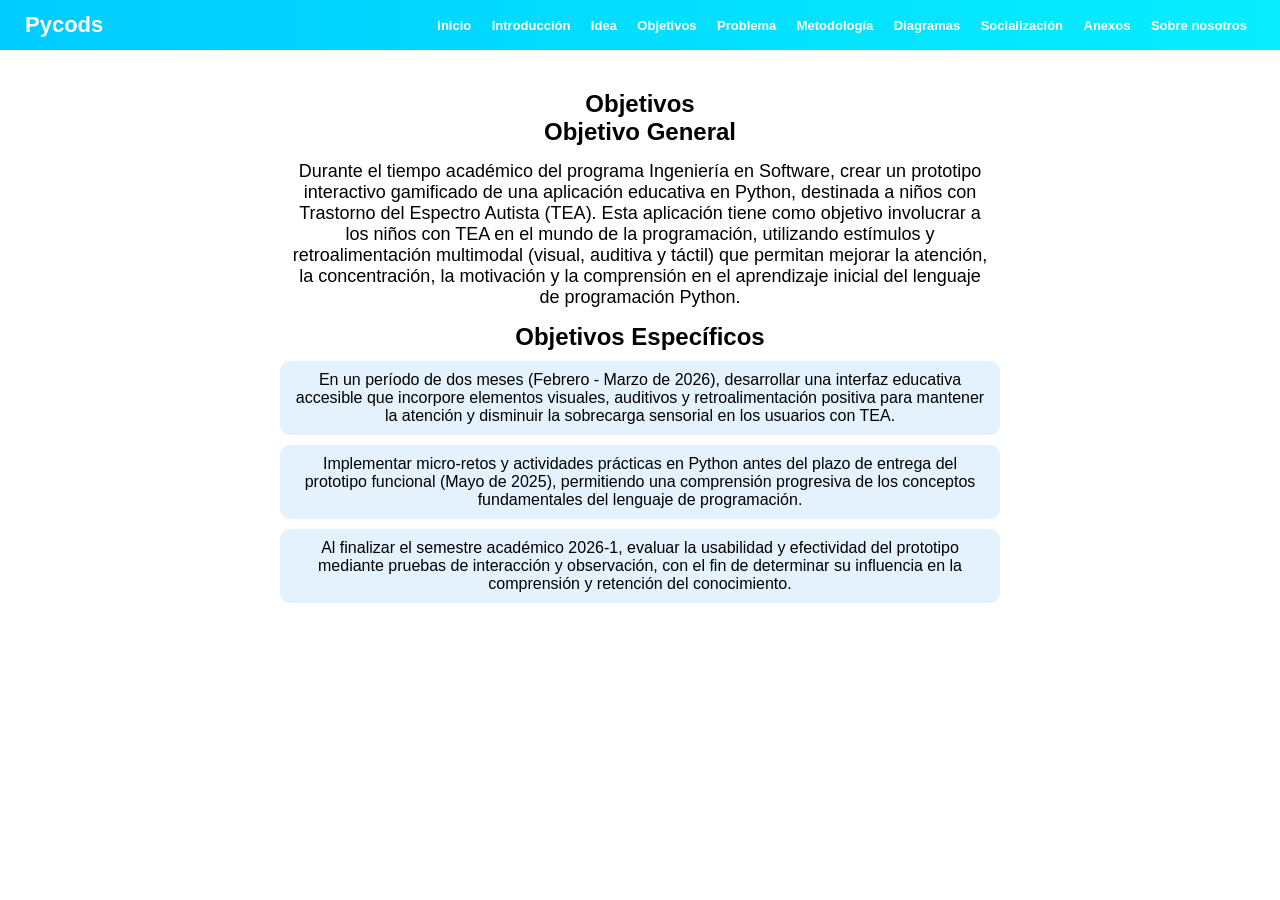
<file: objetivos.html>
<!DOCTYPE html>
<html lang="es">
<head>
<meta charset="UTF-8">
<title>Objetivos - Pycods</title>
<link rel="stylesheet" href="style.css">
</head>

<body>

<header class="navbar">
    <div class="logo">Pycods</div>
    <nav class="menu">
        <a href="index.html">Inicio</a>
        <a href="introduccion.html">Introducción</a>
        <a href="ideainv.html">Idea</a>
        <a href="objetivos.html">Objetivos</a>
        <a href="problema.html">Problema</a>
        <a href="metodologia.html">Metodología</a>
        <a href="diagramas.html">Diagramas</a>
        <a href="socializacion.html">Socialización</a>
        <a href="anexos.html">Anexos</a>
        <a href="sobre.html">Sobre nosotros</a>
    </nav>
</header>

<section class="contenido">
    <h1>Objetivos</h1>

    <h2>Objetivo General</h2>
    <p>
        Durante el tiempo académico del programa Ingeniería en Software, crear un prototipo interactivo gamificado de una aplicación educativa en Python, destinada a niños con Trastorno del Espectro Autista (TEA). Esta aplicación tiene como objetivo involucrar a los niños con TEA en el mundo de la programación, utilizando estímulos y retroalimentación multimodal (visual, auditiva y táctil) que permitan mejorar la atención, la concentración, la motivación y la comprensión en el aprendizaje inicial del lenguaje de programación Python.
    </p>

    <h2>Objetivos Específicos</h2>

    <ul>
        <li>En un período de dos meses (Febrero - Marzo de 2026), desarrollar una interfaz educativa accesible que incorpore elementos visuales, auditivos y retroalimentación positiva para mantener la atención y disminuir la sobrecarga sensorial en los usuarios con TEA.</li>
        <li>Implementar micro-retos y actividades prácticas en Python antes del plazo de entrega del prototipo funcional (Mayo de 2025), permitiendo una comprensión progresiva de los conceptos fundamentales del lenguaje de programación.</li>
        <li>Al finalizar el semestre académico 2026-1, evaluar la usabilidad y efectividad del prototipo mediante pruebas de interacción y observación, con el fin de determinar su influencia en la comprensión y retención del conocimiento.</li>
    </ul>
</section>

</body>
</html>
</file>
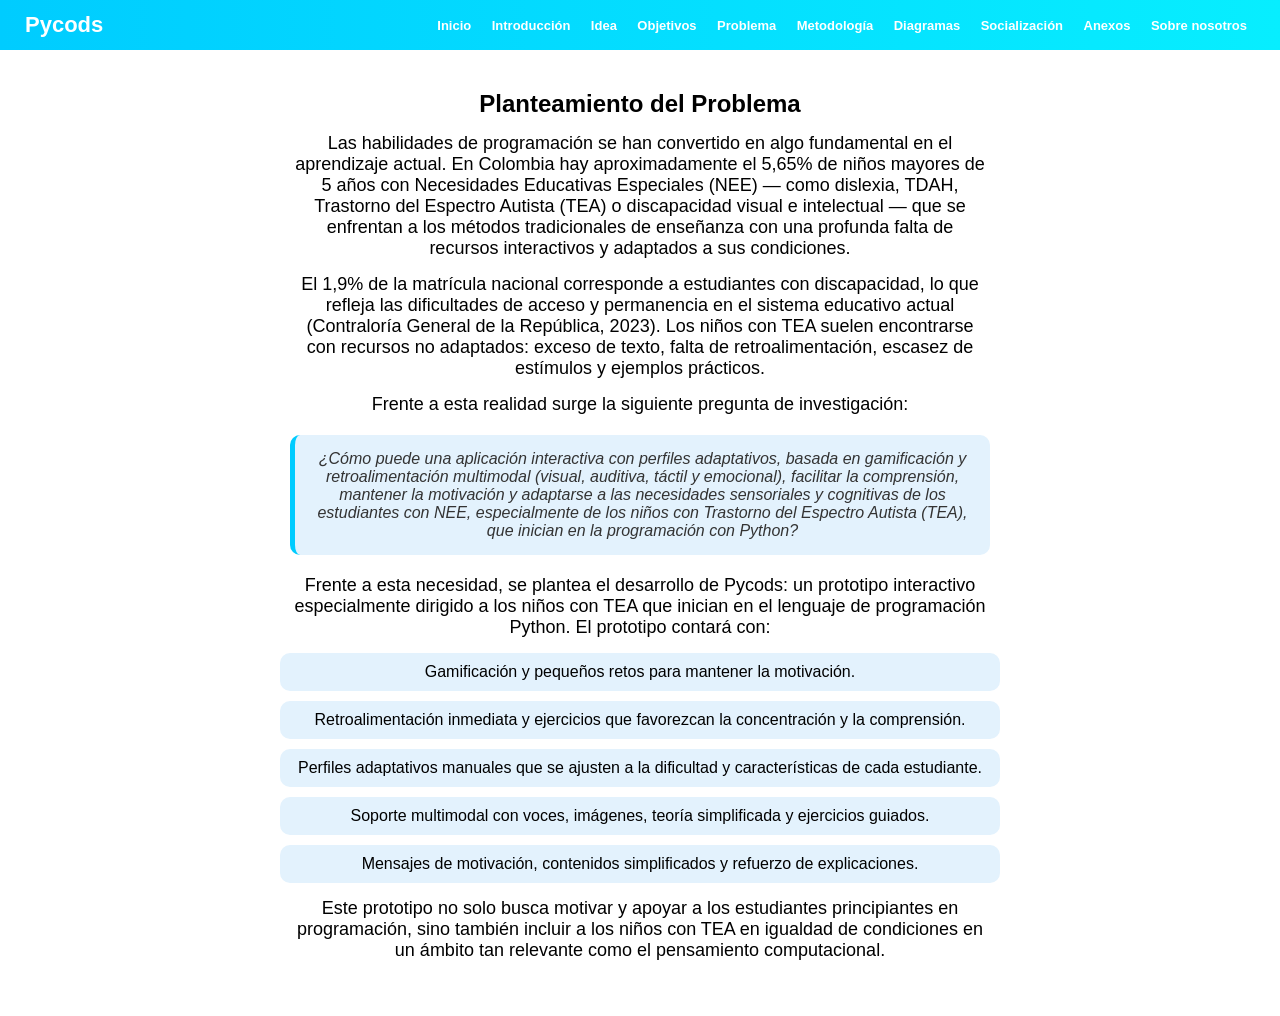
<file: problema.html>
<!DOCTYPE html>
<html lang="es">
<head>
<meta charset="UTF-8">
<title>Planteamiento del Problema - Pycods</title>
<link rel="stylesheet" href="style.css">
</head>

<body>

<header class="navbar">
    <div class="logo">Pycods</div>
    <nav class="menu">
        <a href="index.html">Inicio</a>
        <a href="introduccion.html">Introducción</a>
        <a href="ideainv.html">Idea</a>
        <a href="objetivos.html">Objetivos</a>
        <a href="problema.html">Problema</a>
        <a href="metodologia.html">Metodología</a>
        <a href="diagramas.html">Diagramas</a>
        <a href="socializacion.html">Socialización</a>
        <a href="anexos.html">Anexos</a>
        <a href="sobre.html">Sobre nosotros</a>
    </nav>
</header>

<section class="contenido">
    <h1>Planteamiento del Problema</h1>

    <p>
        Las habilidades de programación se han convertido en algo fundamental en el aprendizaje actual. En Colombia hay aproximadamente el 5,65% de niños mayores de 5 años con Necesidades Educativas Especiales (NEE) — como dislexia, TDAH, Trastorno del Espectro Autista (TEA) o discapacidad visual e intelectual — que se enfrentan a los métodos tradicionales de enseñanza con una profunda falta de recursos interactivos y adaptados a sus condiciones.
    </p>

    <p>
        El 1,9% de la matrícula nacional corresponde a estudiantes con discapacidad, lo que refleja las dificultades de acceso y permanencia en el sistema educativo actual (Contraloría General de la República, 2023). Los niños con TEA suelen encontrarse con recursos no adaptados: exceso de texto, falta de retroalimentación, escasez de estímulos y ejemplos prácticos.
    </p>

    <p>
        Frente a esta realidad surge la siguiente pregunta de investigación:
    </p>

    <blockquote style="background:#e3f2fd; border-left: 5px solid #00ccff; padding: 15px 20px; border-radius: 10px; margin: 20px auto; max-width: 700px; font-style: italic; color: #333;">
        ¿Cómo puede una aplicación interactiva con perfiles adaptativos, basada en gamificación y retroalimentación multimodal (visual, auditiva, táctil y emocional), facilitar la comprensión, mantener la motivación y adaptarse a las necesidades sensoriales y cognitivas de los estudiantes con NEE, especialmente de los niños con Trastorno del Espectro Autista (TEA), que inician en la programación con Python?
    </blockquote>

    <p>
        Frente a esta necesidad, se plantea el desarrollo de Pycods: un prototipo interactivo especialmente dirigido a los niños con TEA que inician en el lenguaje de programación Python. El prototipo contará con:
    </p>

    <ul>
        <li>Gamificación y pequeños retos para mantener la motivación.</li>
        <li>Retroalimentación inmediata y ejercicios que favorezcan la concentración y la comprensión.</li>
        <li>Perfiles adaptativos manuales que se ajusten a la dificultad y características de cada estudiante.</li>
        <li>Soporte multimodal con voces, imágenes, teoría simplificada y ejercicios guiados.</li>
        <li>Mensajes de motivación, contenidos simplificados y refuerzo de explicaciones.</li>
    </ul>

    <p>
        Este prototipo no solo busca motivar y apoyar a los estudiantes principiantes en programación, sino también incluir a los niños con TEA en igualdad de condiciones en un ámbito tan relevante como el pensamiento computacional.
    </p>
</section>

</body>
</html>
</file>
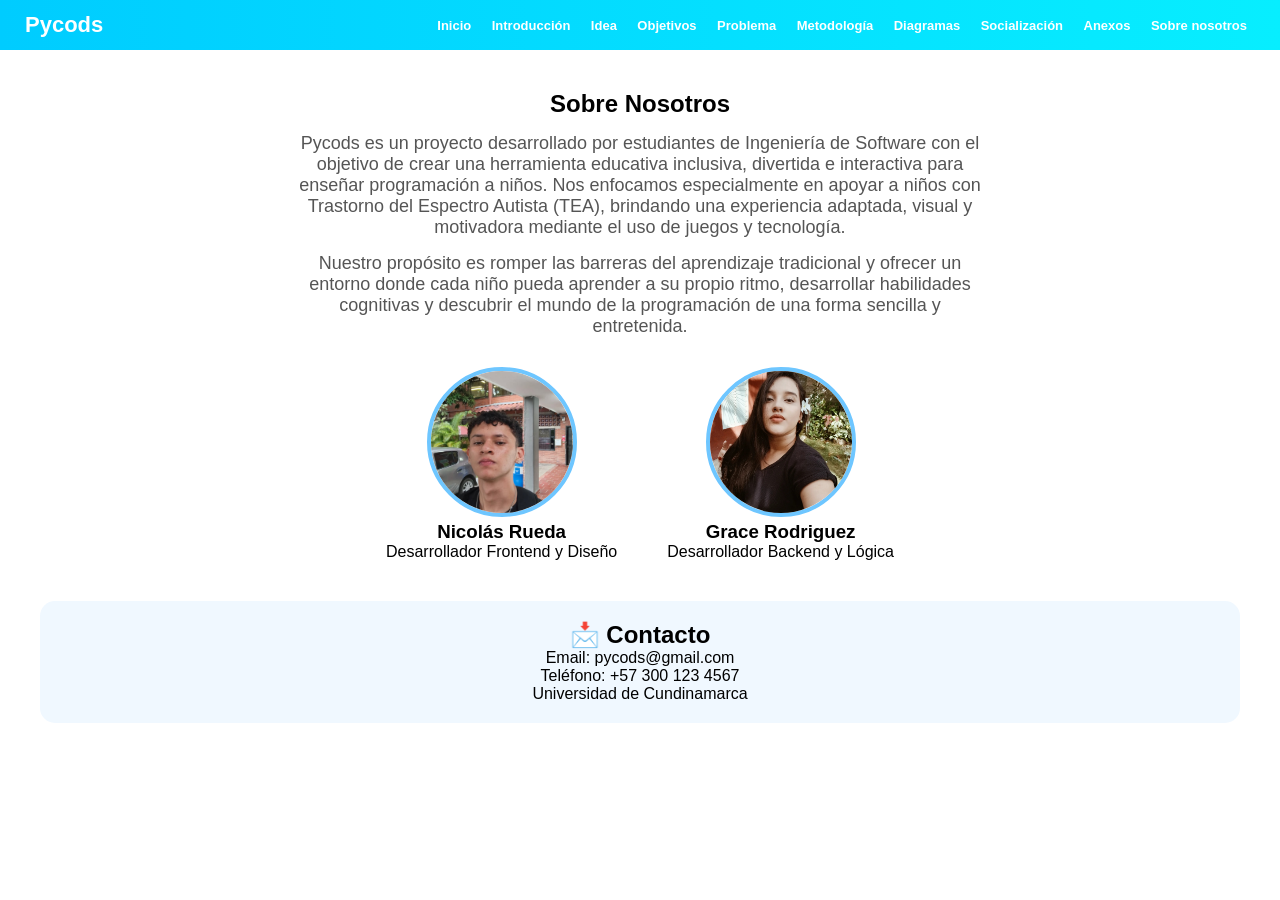
<file: sobre.html>
<!DOCTYPE html>
<html lang="es">
<head>
<meta charset="UTF-8">
<title>Sobre Nosotros - Pycods</title>
<link rel="stylesheet" href="style.css">
</head>

<body>

<header class="navbar">
    <div class="logo">Pycods</div>
    <nav class="menu">
        <a href="index.html">Inicio</a>
        <a href="introduccion.html">Introducción</a>
        <a href="ideainv.html">Idea</a>
        <a href="objetivos.html">Objetivos</a>
        <a href="problema.html">Problema</a>
        <a href="metodologia.html">Metodología</a>
        <a href="diagramas.html">Diagramas</a>
        <a href="socializacion.html">Socialización</a>
        <a href="anexos.html">Anexos</a>
        <a href="sobre.html">Sobre nosotros</a>
    </nav>
</header>

<!-- SECCIÓN SOBRE NOSOTROS -->
<section class="sobre">

    <h1>Sobre Nosotros</h1>

    <p class="descripcion">
        Pycods es un proyecto desarrollado por estudiantes de Ingeniería de Software con el objetivo 
        de crear una herramienta educativa inclusiva, divertida e interactiva para enseñar programación 
        a niños. Nos enfocamos especialmente en apoyar a niños con Trastorno del Espectro Autista (TEA), 
        brindando una experiencia adaptada, visual y motivadora mediante el uso de juegos y tecnología.
    </p>

    <p class="descripcion">
        Nuestro propósito es romper las barreras del aprendizaje tradicional y ofrecer un entorno donde 
        cada niño pueda aprender a su propio ritmo, desarrollar habilidades cognitivas y descubrir el 
        mundo de la programación de una forma sencilla y entretenida.
    </p>

    <!-- CREADORES -->
    <div class="creadores">

        <div class="persona">
            <img src="img2.jpeg" alt="Creador 1">
            <h3>Nicolás Rueda</h3>
            <p>Desarrollador Frontend y Diseño</p>
        </div>

        <div class="persona">
            <img src="img1.jpeg" alt="Creador 2">
            <h3>Grace Rodriguez</h3>
            <p>Desarrollador Backend y Lógica</p>
        </div>

    </div>

    <!-- CONTACTO -->
    <div class="contacto">
        <h2>📩 Contacto</h2>
        <p>Email: pycods@gmail.com</p>
        <p>Teléfono: +57 300 123 4567</p>
        <p>Universidad de Cundinamarca</p>
    </div>

</section>

</body>
</html>
</file>
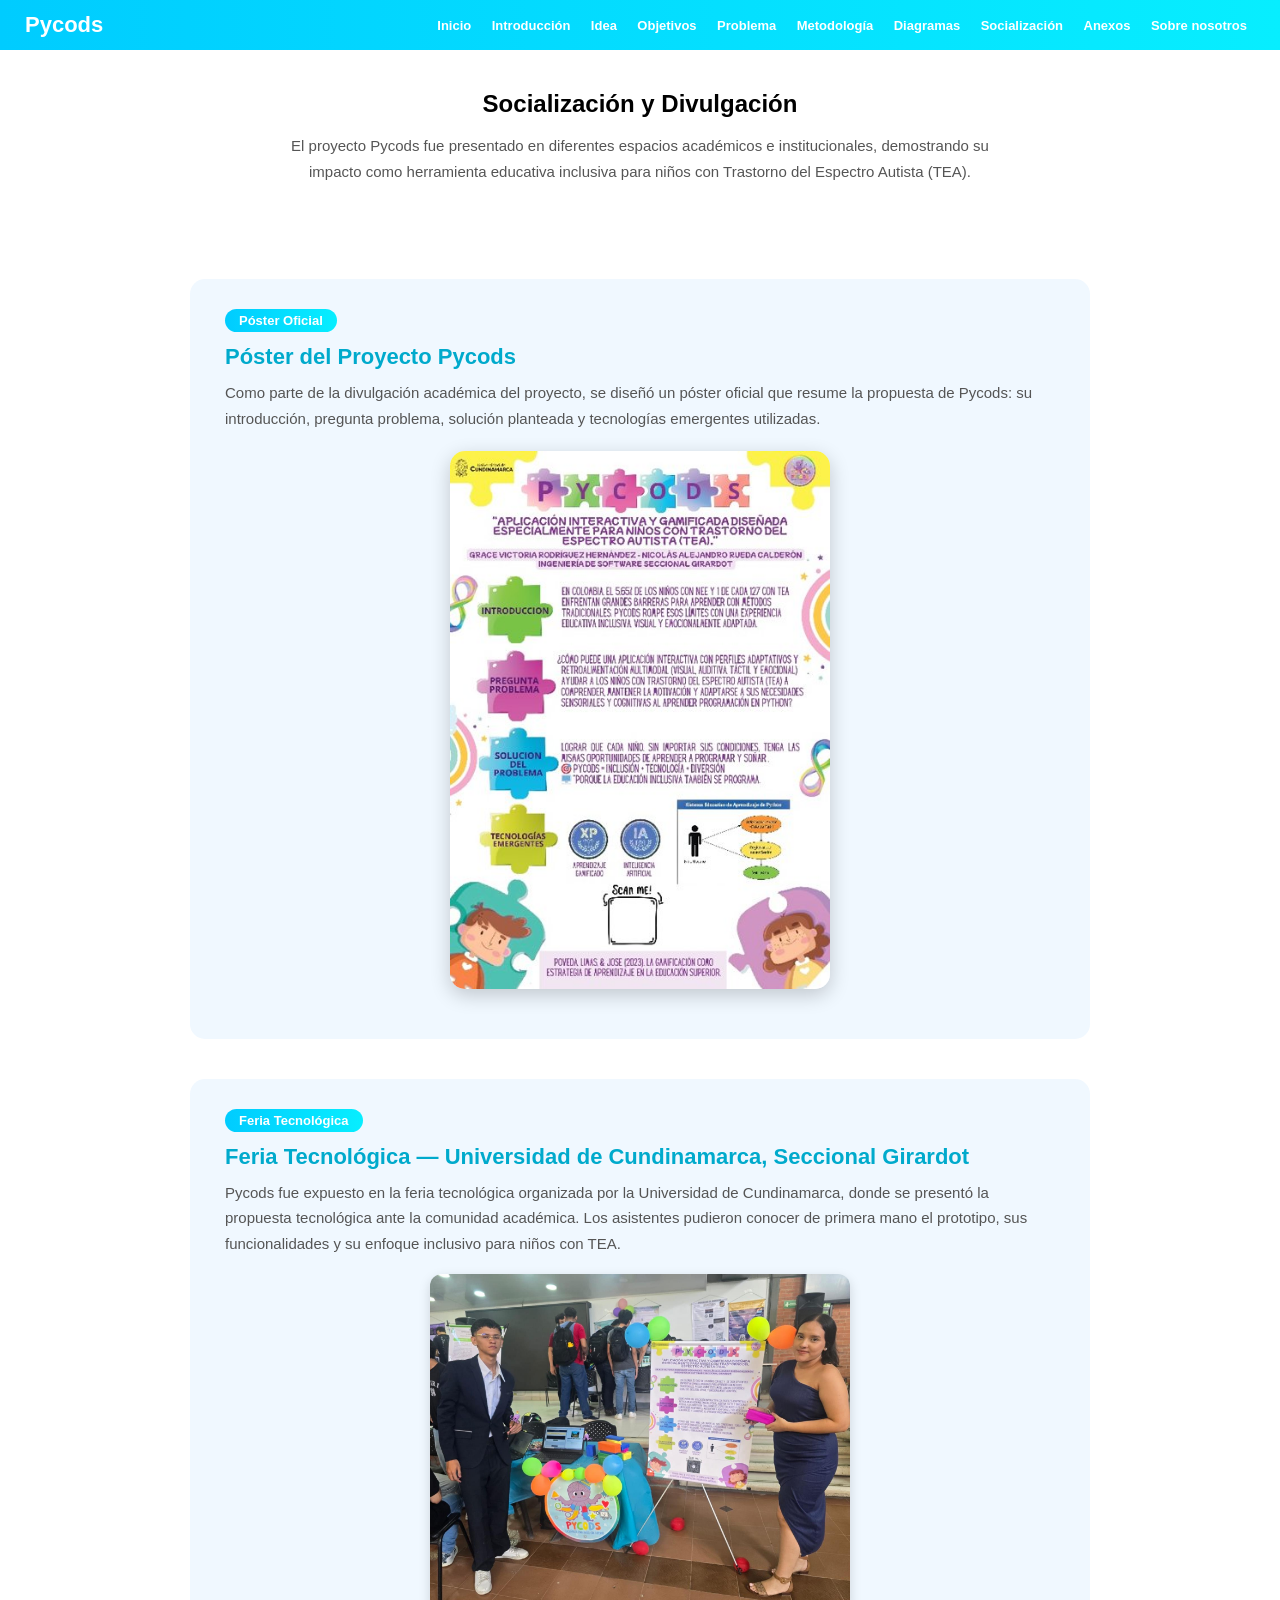
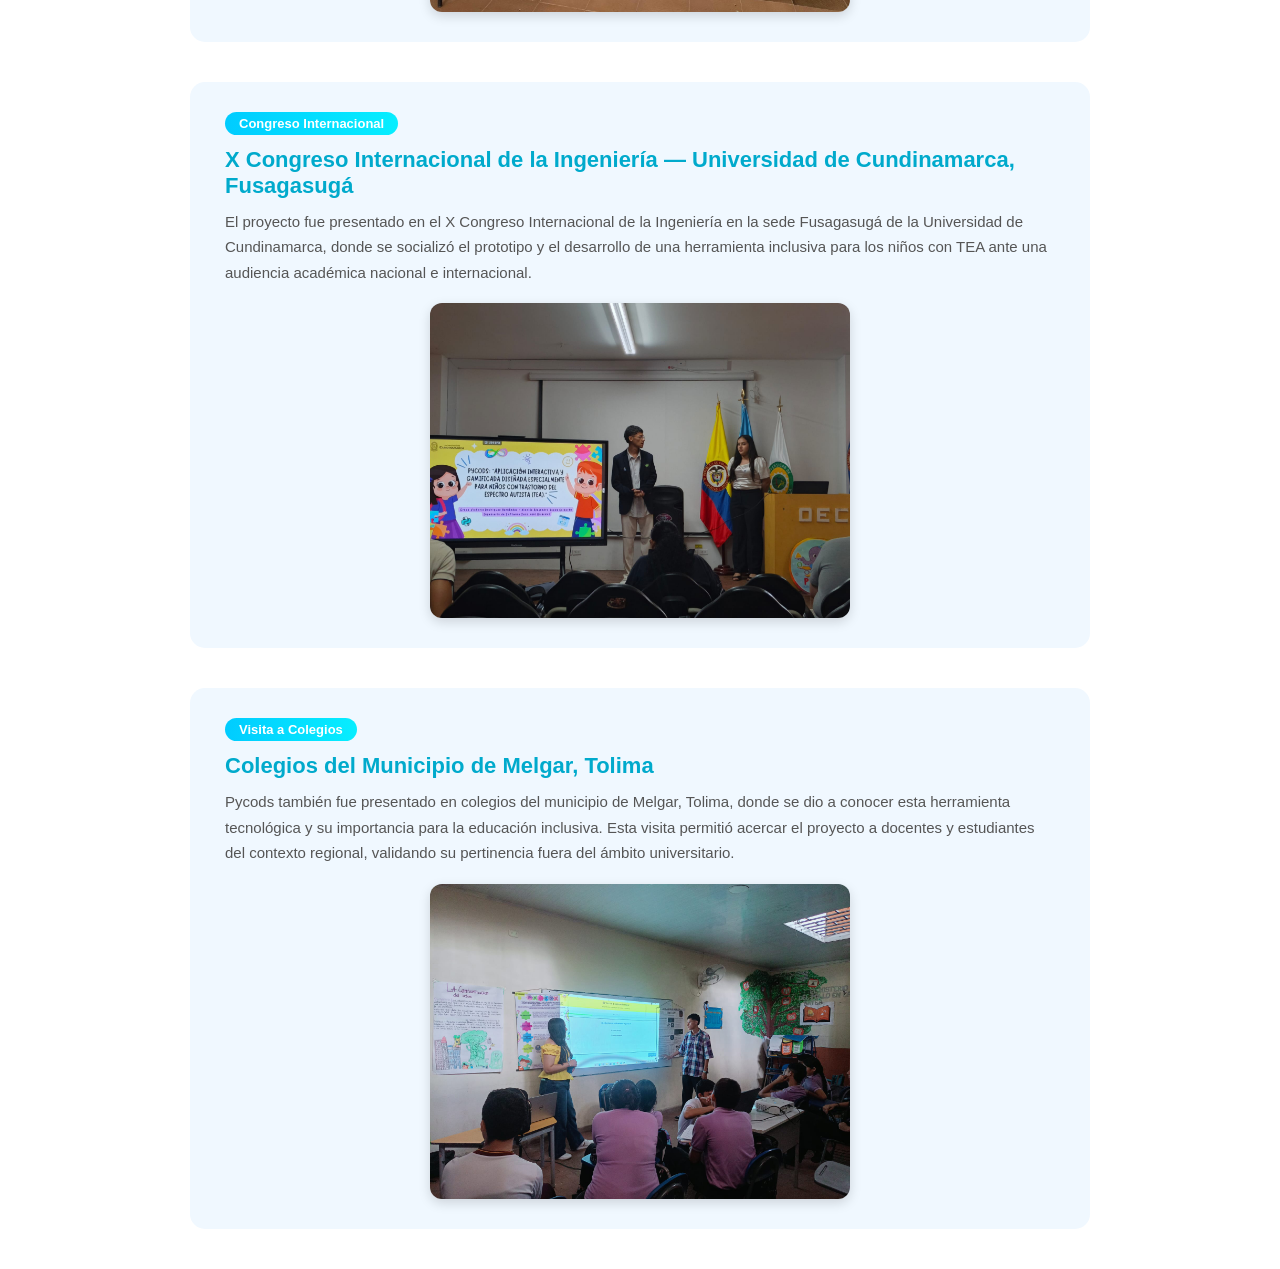
<file: socializacion.html>
<!DOCTYPE html>
<html lang="es">
<head>
<meta charset="UTF-8">
<title>Socialización - Pycods</title>
<link rel="stylesheet" href="style.css">
<style>
    .seccion-evento {
        width: 90%;
        max-width: 900px;
        margin: 40px auto;
        background: #f0f8ff;
        border-radius: 15px;
        padding: 30px 35px;
    }
    .seccion-evento h2 {
        color: #00aacc;
        margin-bottom: 10px;
        font-size: 22px;
    }
    .seccion-evento p {
        color: #555;
        font-size: 15px;
        line-height: 1.7;
        margin-bottom: 18px;
    }
    .galeria {
        display: flex;
        flex-wrap: wrap;
        gap: 15px;
        justify-content: center;
        margin-top: 15px;
    }
    .galeria img {
        width: 100%;
        max-width: 420px;
        border-radius: 12px;
        box-shadow: 0 4px 12px rgba(0,0,0,0.15);
        object-fit: cover;
    }
    .badge-evento {
        display: inline-block;
        background: linear-gradient(90deg, #00ccff, #07eeff);
        color: white;
        font-size: 13px;
        font-weight: bold;
        padding: 4px 14px;
        border-radius: 20px;
        margin-bottom: 12px;
    }
    .poster-img {
        display: block;
        margin: 20px auto;
        width: 100%;
        max-width: 380px;
        border-radius: 15px;
        box-shadow: 0 6px 20px rgba(0,0,0,0.2);
    }
</style>
</head>

<body>

<header class="navbar">
    <div class="logo">Pycods</div>
    <nav class="menu">
        <a href="index.html">Inicio</a>
        <a href="introduccion.html">Introducción</a>
        <a href="ideainv.html">Idea</a>
        <a href="objetivos.html">Objetivos</a>
        <a href="problema.html">Problema</a>
        <a href="metodologia.html">Metodología</a>
        <a href="diagramas.html">Diagramas</a>
        <a href="socializacion.html">Socialización</a>
        <a href="anexos.html">Anexos</a>
        <a href="sobre.html">Sobre nosotros</a>
    </nav>
</header>

<section class="contenido">
    <h1>Socialización y Divulgación</h1>
    <p style="max-width:700px; margin: 15px auto; color:#555; font-size:15px; line-height:1.7;">
        El proyecto Pycods fue presentado en diferentes espacios académicos e institucionales, demostrando su impacto como herramienta educativa inclusiva para niños con Trastorno del Espectro Autista (TEA).
    </p>
</section>

<!-- PÓSTER -->
<div class="seccion-evento">
    <span class="badge-evento">Póster Oficial</span>
    <h2>Póster del Proyecto Pycods</h2>
    <p>
        Como parte de la divulgación académica del proyecto, se diseñó un póster oficial que resume la propuesta de Pycods: su introducción, pregunta problema, solución planteada y tecnologías emergentes utilizadas.
    </p>
    <img src="poster.png" class="poster-img" alt="Póster oficial del proyecto Pycods">
</div>

<!-- FERIA TECNOLÓGICA -->
<div class="seccion-evento">
    <span class="badge-evento">Feria Tecnológica</span>
    <h2>Feria Tecnológica — Universidad de Cundinamarca, Seccional Girardot</h2>
    <p>
        Pycods fue expuesto en la feria tecnológica organizada por la Universidad de Cundinamarca, donde se presentó la propuesta tecnológica ante la comunidad académica. Los asistentes pudieron conocer de primera mano el prototipo, sus funcionalidades y su enfoque inclusivo para niños con TEA.
    </p>
    <div class="galeria">
        <img src="feria.png" alt="Feria tecnológica Universidad de Cundinamarca Girardot">
    </div>
</div>

<!-- CONGRESO -->
<div class="seccion-evento">
    <span class="badge-evento">Congreso Internacional</span>
    <h2>X Congreso Internacional de la Ingeniería — Universidad de Cundinamarca, Fusagasugá</h2>
    <p>
        El proyecto fue presentado en el X Congreso Internacional de la Ingeniería en la sede Fusagasugá de la Universidad de Cundinamarca, donde se socializó el prototipo y el desarrollo de una herramienta inclusiva para los niños con TEA ante una audiencia académica nacional e internacional.
    </p>
    <div class="galeria">
        <img src="congreso.png" alt="X Congreso Internacional de Ingeniería - Universidad de Cundinamarca Fusagasugá">
    </div>
</div>

<!-- COLEGIOS -->
<div class="seccion-evento">
    <span class="badge-evento">Visita a Colegios</span>
    <h2>Colegios del Municipio de Melgar, Tolima</h2>
    <p>
        Pycods también fue presentado en colegios del municipio de Melgar, Tolima, donde se dio a conocer esta herramienta tecnológica y su importancia para la educación inclusiva. Esta visita permitió acercar el proyecto a docentes y estudiantes del contexto regional, validando su pertinencia fuera del ámbito universitario.
    </p>
    <div class="galeria">
        <img src="colegios.png" alt="Presentación de Pycods en colegios de Melgar, Tolima">
    </div>
</div>

</body>
</html>
</file>
<file: style.css>
*{
    margin:0;
    padding:0;
    box-sizing:border-box;
    font-family: Arial, Helvetica, sans-serif;
}

/* NAVBAR */
.navbar{
    background: linear-gradient(90deg,#00ccff,#07eeff);
    color:white;
    display:flex;
    align-items:center;
    justify-content:space-between;
    padding:12px 25px;
    flex-wrap:wrap;
    gap:8px;
}

.logo{
    font-size:22px;
    font-weight:bold;
}

.menu a{
    color:white;
    text-decoration:none;
    margin:0 8px;
    font-weight:600;
    font-size:13px;
    white-space:nowrap;
}

.menu a:hover{
    text-decoration:underline;
}

.buscador input{
    padding:7px 10px;
    border-radius:20px;
    border:none;
    width:180px;
}

.buscador button{
    padding:7px 15px;
    border-radius:20px;
    border:1px solid white;
    background:transparent;
    color:white;
    margin-left:5px;
    cursor:pointer;
}

/* BANNER */
.banner{
    position:relative;
    width:100%;
    display:flex;
    justify-content:center;
    margin-top:20px;
}

.img-banner{
    width:90%;
    border-radius:15px;
}

/* TEXTO SOBRE IMAGEN */
.texto-banner{
    position:absolute;
    bottom:40px;
    background:rgba(0,0,0,0.5);
    padding:20px 40px;
    border-radius:15px;
    text-align:center;
    color:white;
}

.texto-banner h1{
    font-size:32px;
}

.texto-banner p{
    margin-top:5px;
    font-size:18px;
}

/* DESCRIPCIÓN */
.descripcion{
    width:90%;
    margin:20px auto;
    text-align:center;
    color:#555;
    font-size:15px;
}

.sobre {
    text-align: center;
    padding: 40px;
}

.descripcion {
    max-width: 700px;
    margin: 15px auto;
    font-size: 18px;
}

.creadores {
    display: flex;
    justify-content: center;
    gap: 50px;
    margin-top: 30px;
}

.persona {
    text-align: center;
}

.persona img {
    width: 150px;
    height: 150px;
    border-radius: 50%; /* 🔥 hace la imagen circular */
    object-fit: cover;
    border: 4px solid #6ec6ff;
}

.contacto {
    margin-top: 40px;
    background: #f0f8ff;
    padding: 20px;
    border-radius: 15px;
}

.contenido {
    padding: 40px;
    text-align: center;
}

.contenido p {
    max-width: 700px;
    margin: 15px auto;
    font-size: 18px;
}

ul {
    list-style: none;
    padding: 0;
}

ul li {
    background: #e3f2fd;
    margin: 10px auto;
    padding: 10px;
    border-radius: 10px;
    width: 60%;
}
</file>
